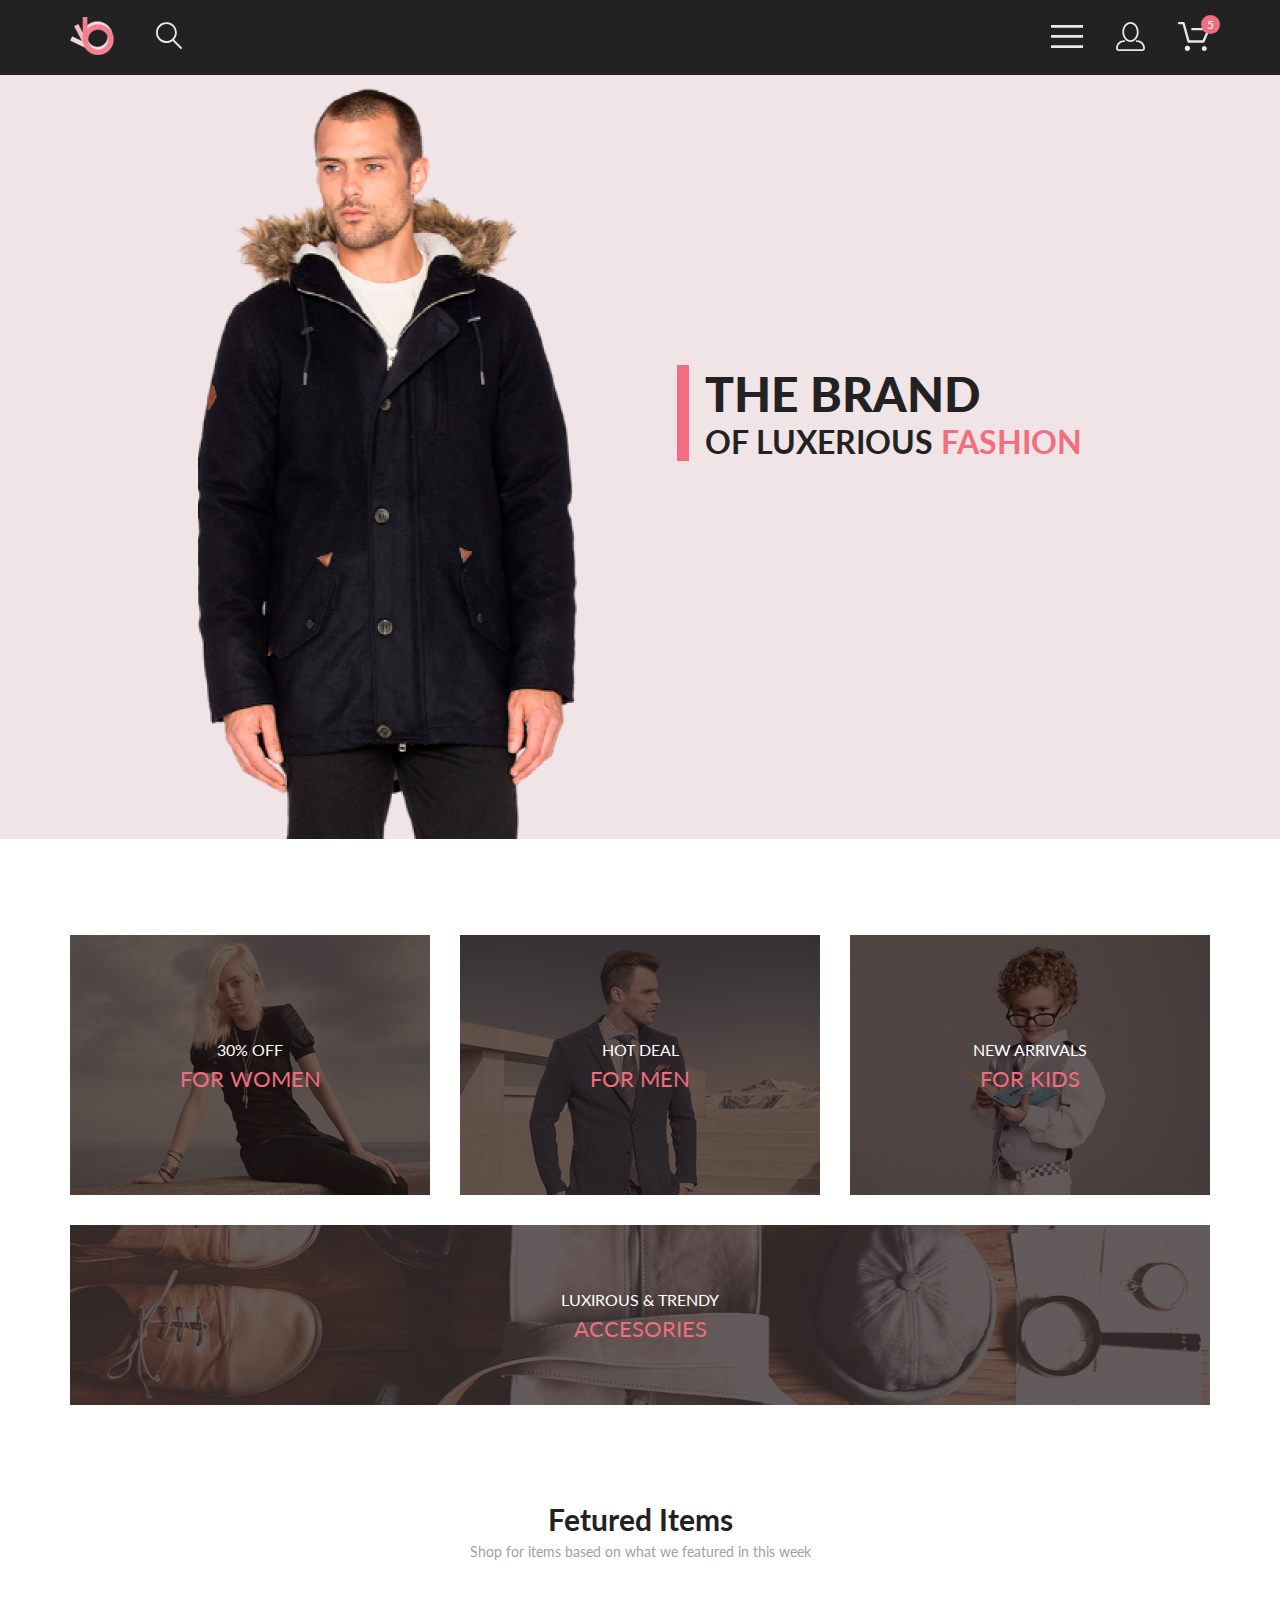
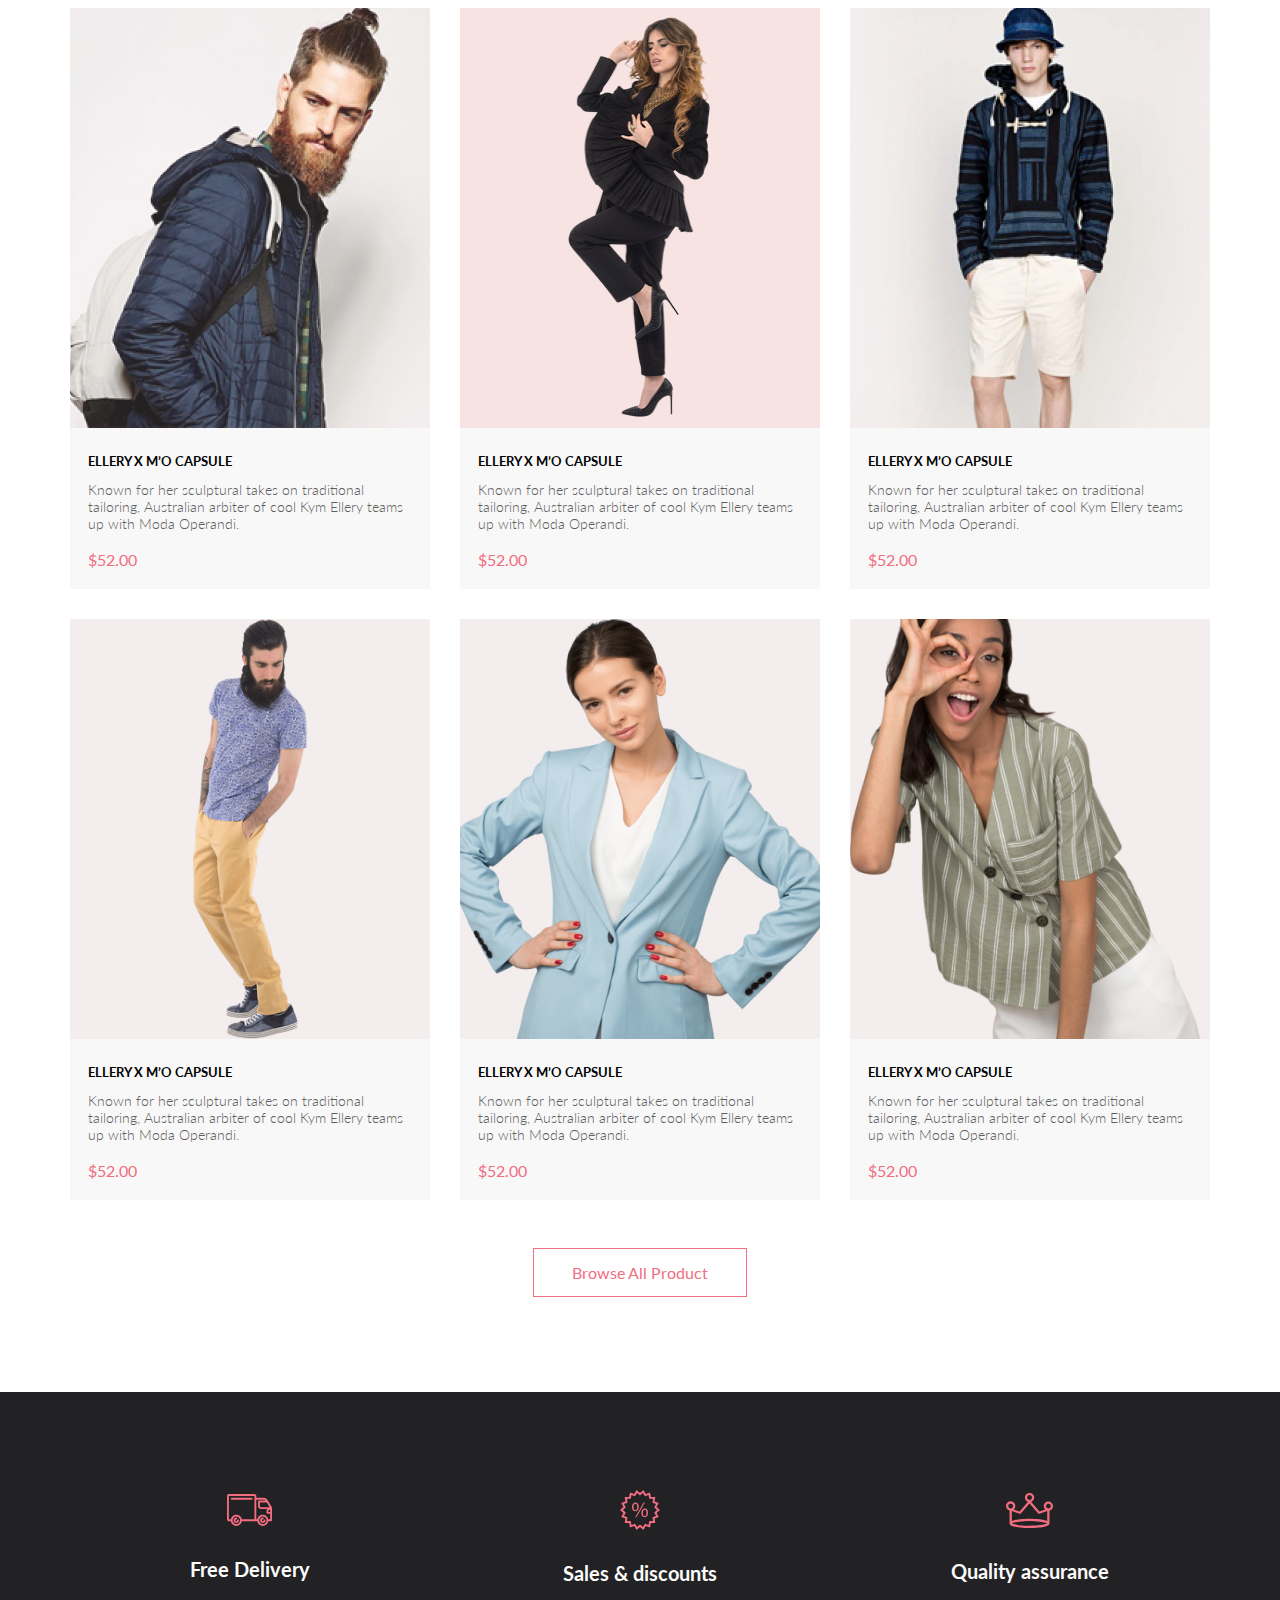
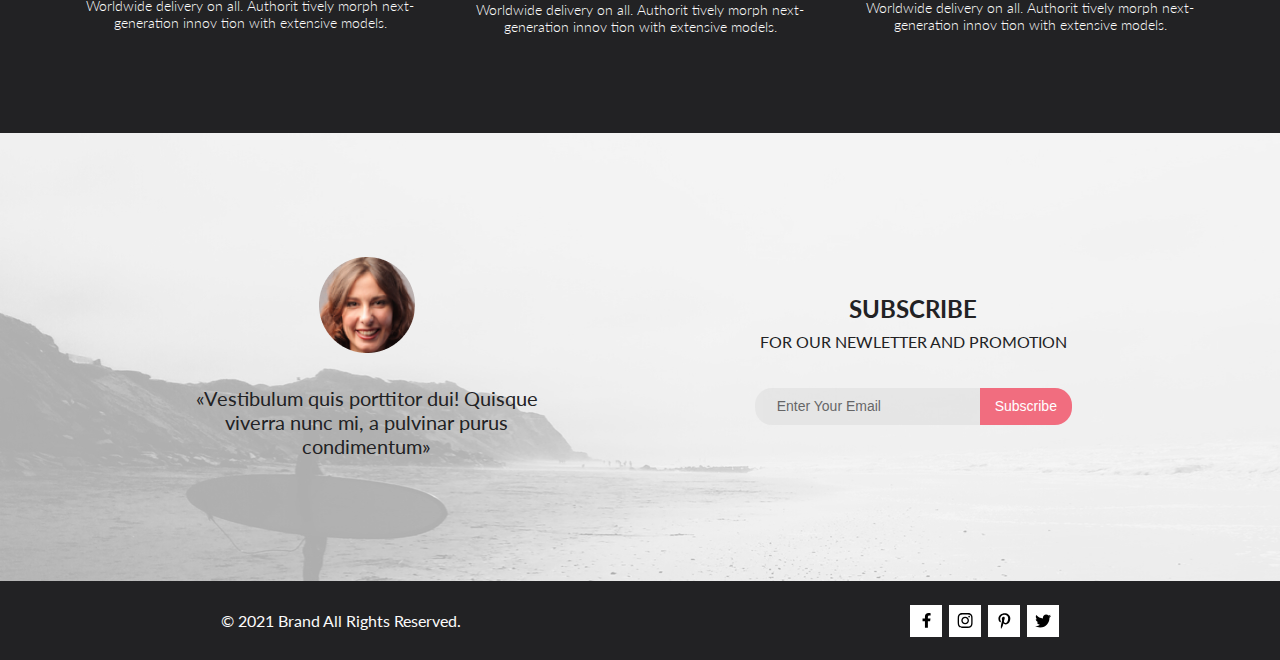
<file: index.html>
<!DOCTYPE html>
<html lang="en">

<head>
    <link rel="preconnect" href="https://fonts.googleapis.com">
    <link rel="preconnect" href="https://fonts.gstatic.com" crossorigin>
    <link href="https://fonts.googleapis.com/css2?family=Lato:wght@300;400;700;900&display=swap" rel="stylesheet">
    <meta charset="UTF-8">
    <meta http-equiv="X-UA-Compatible" content="IE=edge">
    <meta name="viewport" content="width=device-width, initial-scale=1.0">
    <title>Document</title>
    <link rel="stylesheet" href="style.css">
</head>

<body>

    <header class="header">
        <div class="container">
            <div class="header__inner">
                <div class="header__box-left">
                    <ul class="main-list">
                        <li class="main-item">
                            <a class="main-link" href="index.html">
                                <img src="images/logo.png" alt="logo">
                            </a>
                        </li>
                        <li class="main-item">
                            <a class="main-link" href="#">
                                <img src="images/loupe.svg" alt="search">
                            </a>
                        </li>
                    </ul>
                </div>
                <div class="header__box-right">
                    <ul class="user-list">
                        <li class="user-list__item">
                            <div class="user-list__link">
                                <img src="images/menu.svg" alt="menu">
                            </div>
                        </li>
                        <li class="user-list__item">
                            <a class="user-list__link" href="#">
                                <div class="user-list__item-hidden">
                                    <img src="images/user.svg" alt="user">
                                </div>
                            </a>
                        </li>
                        <li class="user-list__item">
                            <a class="user-list__link" href="#">
                                <div class="user-list__item-hidden">
                                    <img src="images/basket.svg" alt="basket">
                                    <p class="basket__num">5</p>
                                </div>
                            </a>
                        </li>
                    </ul>
                </div>
                <div class="header__hamburger hidden">
                    <div class="menu">
                        <img class="menuClose" src="images/close-icon.png" alt="">

                        <div class="menuTitle">MENU</div>

                        <div class="menuUnit">
                            <div class="menuHeader">
                                MAN
                            </div>
                            <a href="#">Accessories</a>
                            <a href="#">Bags</a>
                            <a href="#">Denim</a>
                            <a href="#">T-Shirts</a>
                        </div>

                        <div class="menuUnit">
                            <div class="menuHeader">
                                WOMAN
                            </div>
                            <a href="#">Accessories</a>
                            <a href="#">Jackets &amp;&nbsp;Coats</a>
                            <a href="#">Polos</a>
                            <a href="#">T-Shirts</a>
                            <a href="#">Shirts</a>
                        </div>

                        <div class="menuUnit">
                            <div class="menuHeader">
                                KIDS
                            </div>
                            <a href="#">Accessories</a>
                            <a href="#">Jackets &amp;&nbsp;Coats</a>
                            <a href="#">Polos</a>
                            <a href="#">T-Shirts</a>
                            <a href="#">Shirts</a>
                            <a href="#">Bags</a>
                        </div>

                    </div>
                </div>
            </div>
        </div>
    </header>

    <div class="banner">
        <div class="banner__inner">
            <div class="banner__link">
                <div class="banner__man">
                    <img src="images/banner-man.png" alt="man">
                </div>
                <div class="banner__content">
                    <div class="banner__text">
                        <!-- <img src="images/banner-text.png" alt="text"> -->
                        <h1 class="banner__title">THE BRAND</h1>
                        <h2 class="banner__heading">OF&nbsp;LUXERIOUS <span class="pink_bold">FASHION</span></h2>
                    </div>
                </div>
            </div>
        </div>
    </div>

    <nav class="categories">
        <div class="container">
            <div class="categories__inner">
                <div class="categories__inner-top">
                    <div class="categories__inner-top__img1">
                        <a href="#">
                            <span class="categories__span1">30% OFF</span>
                            <span class="categories__span2">FOR WOMEN</span>
                        </a>
                    </div>
                    <div class="categories__inner-top__img2">
                        <a href="#">
                            <span class="categories__span1">HOT DEAL</span>
                            <span class="categories__span2">FOR MEN</span>
                        </a>
                    </div>
                    <div class="categories__inner-top__img3">
                        <a href="#">
                            <span class="categories__span1">NEW ARRIVALS</span>
                            <span class="categories__span2">FOR KIDS</span>
                        </a>
                    </div>
                </div>
                <div class="categories__inner-bottom">
                    <div class="categories__inner-top__img4">
                        <a href="#">
                            <span class="categories__span1">LUXIROUS &amp;&nbsp;TRENDY</span>
                            <span class="categories__span2">ACCESORIES</span>
                        </a>
                    </div>
                </div>
            </div>
        </div>
    </nav>

    <section class="fetured">
        <div class="container">
            <div class="fetured__inner">
                <h2 class="fetured__heading">Fetured Items</h2>
                <p class="fetured__description">Shop for items based on&nbsp;what we&nbsp;featured in&nbsp;this week</p>
                <div class="products">
                    <div class="products__card">
                        <div class="products__card-img">
                            <div class="products__card-hover">
                                <a href="#" class="products__card-hover__link">
                                    <div>
                                        <img src="images/basket.svg" alt="basket">
                                    </div>
                                    <p class="products__card-hover__text">
                                        Add to&nbsp;Cart
                                    </p>
                                </a>
                            </div>
                            <img src="images/product-1.png" alt="product-1">
                        </div>
                        <div class="products__card-text">
                            <h4 class="products__card-heading">ELLERY X&nbsp;M&rsquo;O CAPSULE</h4>
                            <p class="products__card-description">Known for her sculptural takes on&nbsp;traditional
                                tailoring, Australian arbiter of&nbsp;cool Kym Ellery teams up&nbsp;with Moda Operandi.
                            </p>
                            <p class="price">$52.00</p>
                        </div>
                    </div>
                    <div class="products__card">
                        <div class="products__card-img">
                            <div class="products__card-hover">
                                <a href="#" class="products__card-hover__link">
                                    <div>
                                        <img src="images/basket.svg" alt="basket">
                                    </div>
                                    <p class="products__card-hover__text">
                                        Add to&nbsp;Cart
                                    </p>
                                </a>
                            </div>
                            <img src="images/product-2.png" alt="product-2">
                        </div>
                        <div class="products__card-text">
                            <h4 class="products__card-heading">ELLERY X&nbsp;M&rsquo;O CAPSULE</h4>
                            <p class="products__card-description">Known for her sculptural takes on&nbsp;traditional
                                tailoring, Australian arbiter of&nbsp;cool Kym Ellery teams up&nbsp;with Moda Operandi.
                            </p>
                            <p class="price">$52.00</p>
                        </div>
                    </div>
                    <div class="products__card">
                        <div class="products__card-img">
                            <div class="products__card-hover">
                                <a href="#" class="products__card-hover__link">
                                    <div>
                                        <img src="images/basket.svg" alt="basket">
                                    </div>
                                    <p class="products__card-hover__text">
                                        Add to&nbsp;Cart
                                    </p>
                                </a>
                            </div>
                            <img src="images/product-3.png" alt="product-3">
                        </div>
                        <div class="products__card-text">
                            <h4 class="products__card-heading">ELLERY X&nbsp;M&rsquo;O CAPSULE</h4>
                            <p class="products__card-description">Known for her sculptural takes on&nbsp;traditional
                                tailoring, Australian arbiter of&nbsp;cool Kym Ellery teams up&nbsp;with Moda Operandi.
                            </p>
                            <p class="price">$52.00</p>
                        </div>
                    </div>
                    <div class="products__card">
                        <div class="products__card-img">
                            <div class="products__card-hover">
                                <a href="#" class="products__card-hover__link">
                                    <div>
                                        <img src="images/basket.svg" alt="basket">
                                    </div>
                                    <p class="products__card-hover__text">
                                        Add to&nbsp;Cart
                                    </p>
                                </a>
                            </div>
                            <img src="images/product-4.png" alt="product-4">
                        </div>
                        <div class="products__card-text">
                            <h4 class="products__card-heading">ELLERY X&nbsp;M&rsquo;O CAPSULE</h4>
                            <p class="products__card-description">Known for her sculptural takes on&nbsp;traditional
                                tailoring, Australian arbiter of&nbsp;cool Kym Ellery teams up&nbsp;with Moda Operandi.
                            </p>
                            <p class="price">$52.00</p>
                        </div>
                    </div>
                    <div class="products__card">
                        <div class="products__card-img">
                            <div class="products__card-hover">
                                <a href="#" class="products__card-hover__link">
                                    <div>
                                        <img src="images/basket.svg" alt="basket">
                                    </div>
                                    <p class="products__card-hover__text">
                                        Add to&nbsp;Cart
                                    </p>
                                </a>
                            </div>
                            <img src="images/product-5.png" alt="product-5">
                        </div>
                        <div class="products__card-text">
                            <h4 class="products__card-heading">ELLERY X&nbsp;M&rsquo;O CAPSULE</h4>
                            <p class="products__card-description">Known for her sculptural takes on&nbsp;traditional
                                tailoring, Australian arbiter of&nbsp;cool Kym Ellery teams up&nbsp;with Moda Operandi.
                            </p>
                            <p class="price">$52.00</p>
                        </div>
                    </div>
                    <div class="products__card">
                        <div class="products__card-img">
                            <div class="products__card-hover">
                                <a href="#" class="products__card-hover__link">
                                    <div>
                                        <img src="images/basket.svg" alt="basket">
                                    </div>
                                    <p class="products__card-hover__text">
                                        Add to&nbsp;Cart
                                    </p>
                                </a>
                            </div>
                            <img src="images/product-6.png" alt="product-6">
                        </div>
                        <div class="products__card-text">
                            <h4 class="products__card-heading">ELLERY X&nbsp;M&rsquo;O CAPSULE</h4>
                            <p class="products__card-description">Known for her sculptural takes on&nbsp;traditional
                                tailoring, Australian arbiter of&nbsp;cool Kym Ellery teams up&nbsp;with Moda Operandi.
                            </p>
                            <p class="price">$52.00</p>
                        </div>
                    </div>
                </div>
                <a class="fetured__more-link" href="product.html">Browse All Product</a>
            </div>
        </div>
    </section>

    <section class="shop-info">
        <div class="container">
            <div class="shop-info__inner">
                <div class="shop-info__item">
                    <img src="images/info-delivery.svg" alt="delivery">
                    <h5 class="shop__info-heading">Free Delivery</h5>
                    <p class="shop__info-description">Worldwide delivery on&nbsp;all. Authorit tively morph
                        next-generation
                        innov tion with extensive models.</p>
                </div>
                <div class="shop-info__item">
                    <img src="images/info-sale.svg" alt="sale">
                    <h5 class="shop__info-heading">Sales &amp;&nbsp;discounts</h5>
                    <p class="shop__info-description">Worldwide delivery on&nbsp;all. Authorit tively morph
                        next-generation
                        innov tion with extensive models.</p>
                </div>
                <div class="shop-info__item">
                    <img src="images/info-assurance.svg" alt="assurance">
                    <h5 class="shop__info-heading">Quality assurance</h5>
                    <p class="shop__info-description">Worldwide delivery on&nbsp;all. Authorit tively morph
                        next-generation
                        innov tion with extensive models.</p>
                </div>
            </div>
        </div>
    </section>

    <footer class="footer">
        <div class="footer__top">
            <div class="container">
                <div class="footer__top-inner">
                    <div class="footer__top-item">
                        <div class="footer__top-img">
                            <img src="images/footer-face.png" alt="face">
                        </div>
                        <p class="footer__quote">&laquo;Vestibulum quis porttitor dui! Quisque viverra nunc&nbsp;mi,
                            a&nbsp;pulvinar
                            purus condimentum&raquo;</p>
                    </div>
                    <div class="footer__top-item">
                        <p class="footer__top-sub">SUBSCRIBE</p>
                        <p class="footer__top-sub__description">FOR OUR NEWLETTER AND PROMOTION</p>
                        <form class="footer-form">
                            <input class="footer-form__input" type="email" placeholder="Enter Your Email">
                            <button class="footer-form__btn" type="submit">Subscribe</button>
                        </form>
                    </div>
                </div>
            </div>
        </div>
        <div class="footer__bottom">
            <div class="container">
                <div class="footer__bottom-inner">
                    <div class="footer__bottom-copy">
                        <p class="footer__bottom-copy__text">&copy;&nbsp;2021 Brand All Rights Reserved.</p>
                    </div>
                    <div class="footer__bottom-social">
                        <ul class="social-list">
                            <li class="social-list__item">
                                <a class="social-list__link" href="#">
                                    <div class="social-list__img">
                                        <svg width="9" height="15" viewBox="0 0 9 15"
                                            xmlns="http://www.w3.org/2000/svg">
                                            <path
                                                d="M8.08836 8.28L8.50686 5.61602H5.89022V3.88729C5.89022 3.15847 6.25574 2.44806 7.42765 2.44806H8.61722V0.179975C8.61722 0.179975 7.53772 0 6.50561 0C4.35073 0 2.9422 1.27593 2.9422 3.5857V5.61602H0.546875V8.28H2.9422V14.72H5.89022V8.28H8.08836Z"
                                                fill="black" />
                                        </svg>
                                    </div>
                                </a>
                            </li>
                            <li class="social-list__item">
                                <a class="social-list__link" href="#">
                                    <div class="social-list__img">
                                        <svg width="16" height="15" viewBox="0 0 16 15"
                                            xmlns="http://www.w3.org/2000/svg">
                                            <path
                                                d="M8.13897 3.68159C6.02383 3.68159 4.31774 5.38491 4.31774 7.49663C4.31774 9.60835 6.02383 11.3117 8.13897 11.3117C10.2541 11.3117 11.9602 9.60835 11.9602 7.49663C11.9602 5.38491 10.2541 3.68159 8.13897 3.68159ZM8.13897 9.9769C6.77211 9.9769 5.65467 8.8646 5.65467 7.49663C5.65467 6.12866 6.76878 5.01636 8.13897 5.01636C9.50915 5.01636 10.6233 6.12866 10.6233 7.49663C10.6233 8.8646 9.50583 9.9769 8.13897 9.9769ZM13.0078 3.52554C13.0078 4.02026 12.6087 4.41538 12.1165 4.41538C11.621 4.41538 11.2252 4.01694 11.2252 3.52554C11.2252 3.03413 11.6243 2.63569 12.1165 2.63569C12.6087 2.63569 13.0078 3.03413 13.0078 3.52554ZM15.5386 4.42866C15.4821 3.23667 15.2094 2.18081 14.3347 1.31089C13.4634 0.440967 12.4058 0.168701 11.2119 0.108936C9.9814 0.039209 6.29321 0.039209 5.0627 0.108936C3.8721 0.165381 2.81453 0.437646 1.93987 1.30757C1.06522 2.17749 0.795836 3.23335 0.735973 4.42534C0.666134 5.65386 0.666134 9.33608 0.735973 10.5646C0.79251 11.7566 1.06522 12.8124 1.93987 13.6824C2.81453 14.5523 3.86878 14.8246 5.0627 14.8843C6.29321 14.9541 9.9814 14.9541 11.2119 14.8843C12.4058 14.8279 13.4634 14.5556 14.3347 13.6824C15.2061 12.8124 15.4788 11.7566 15.5386 10.5646C15.6085 9.33608 15.6085 5.65718 15.5386 4.42866ZM13.949 11.8828C13.6895 12.5335 13.1874 13.0349 12.5322 13.2972C11.5511 13.6857 9.22314 13.596 8.13897 13.596C7.05479 13.596 4.72348 13.6824 3.74573 13.2972C3.09389 13.0382 2.59171 12.5369 2.32898 11.8828C1.93987 10.9033 2.02967 8.57905 2.02967 7.49663C2.02967 6.41421 1.9432 4.08667 2.32898 3.1105C2.58838 2.45972 3.09056 1.95835 3.74573 1.69604C4.7268 1.30757 7.05479 1.39722 8.13897 1.39722C9.22314 1.39722 11.5545 1.31089 12.5322 1.69604C13.184 1.95503 13.6862 2.4564 13.949 3.1105C14.3381 4.08999 14.2483 6.41421 14.2483 7.49663C14.2483 8.57905 14.3381 10.9066 13.949 11.8828Z"
                                                fill="black" />
                                        </svg>
                                    </div>
                                </a>
                            </li>
                            <li class="social-list__item">
                                <a class="social-list__link" href="#">
                                    <div class="social-list__img">
                                        <svg width="13" height="16" viewBox="0 0 13 16"
                                            xmlns="http://www.w3.org/2000/svg">
                                            <path
                                                d="M6.74032 0.203125C3.55564 0.203125 0.408203 2.34063 0.408203 5.8C0.408203 8 1.63738 9.25 2.38233 9.25C2.68963 9.25 2.86655 8.3875 2.86655 8.14375C2.86655 7.85313 2.13091 7.23438 2.13091 6.025C2.13091 3.5125 4.03055 1.73125 6.4889 1.73125C8.60271 1.73125 10.1671 2.94062 10.1671 5.1625C10.1671 6.82187 9.50597 9.93437 7.36422 9.93437C6.59133 9.93437 5.93018 9.37187 5.93018 8.56563C5.93018 7.38438 6.74963 6.24062 6.74963 5.02187C6.74963 2.95312 3.835 3.32812 3.835 5.82812C3.835 6.35313 3.90018 6.93437 4.13298 7.4125C3.70463 9.26875 2.82931 12.0344 2.82931 13.9469C2.82931 14.5375 2.91311 15.1188 2.96899 15.7094C3.07452 15.8281 3.02175 15.8156 3.18316 15.7563C4.74757 13.6 4.69169 13.1781 5.3994 10.3562C5.78119 11.0875 6.76826 11.4812 7.55046 11.4812C10.8469 11.4812 12.3275 8.24688 12.3275 5.33125C12.3275 2.22813 9.66427 0.203125 6.74032 0.203125Z"
                                                fill="black" />
                                        </svg>
                                    </div>
                                </a>
                            </li>
                            <li class="social-list__item">
                                <a class="social-list__link" href="#">
                                    <div class="social-list__img">
                                        <svg width="17" height="14" viewBox="0 0 17 14"
                                            xmlns="http://www.w3.org/2000/svg">
                                            <path
                                                d="M14.417 3.74052C14.427 3.88264 14.427 4.0248 14.427 4.16692C14.427 8.50192 11.1498 13.4969 5.15986 13.4969C3.31448 13.4969 1.60022 12.9588 0.158203 12.0248C0.420396 12.0552 0.67247 12.0654 0.944752 12.0654C2.46741 12.0654 3.8691 11.5476 4.98843 10.6644C3.5565 10.6339 2.3565 9.68977 1.94305 8.39027C2.14475 8.4207 2.34642 8.44102 2.5582 8.44102C2.85063 8.44102 3.14308 8.40039 3.41533 8.32936C1.92291 8.02477 0.803551 6.70498 0.803551 5.11108V5.07048C1.23715 5.31414 1.74139 5.46642 2.2758 5.4867C1.39849 4.89786 0.823727 3.8928 0.823727 2.75573C0.823727 2.14661 0.985041 1.58823 1.26741 1.10092C2.87077 3.09077 5.28086 4.39023 7.98334 4.53239C7.93293 4.28873 7.90266 4.03495 7.90266 3.78114C7.90266 1.97402 9.35477 0.501953 11.1598 0.501953C12.0976 0.501953 12.9446 0.897891 13.5396 1.53748C14.2757 1.39536 14.9816 1.12123 15.6068 0.745609C15.3648 1.50705 14.8505 2.14664 14.1749 2.5527C14.8304 2.48167 15.4657 2.29889 16.0505 2.04511C15.6069 2.69483 15.0522 3.27348 14.417 3.74052Z"
                                                fill="black" />
                                        </svg>
                                    </div>
                                </a>
                            </li>
                        </ul>
                    </div>
                </div>
            </div>
        </div>
    </footer>
</body>

</html>
</file>
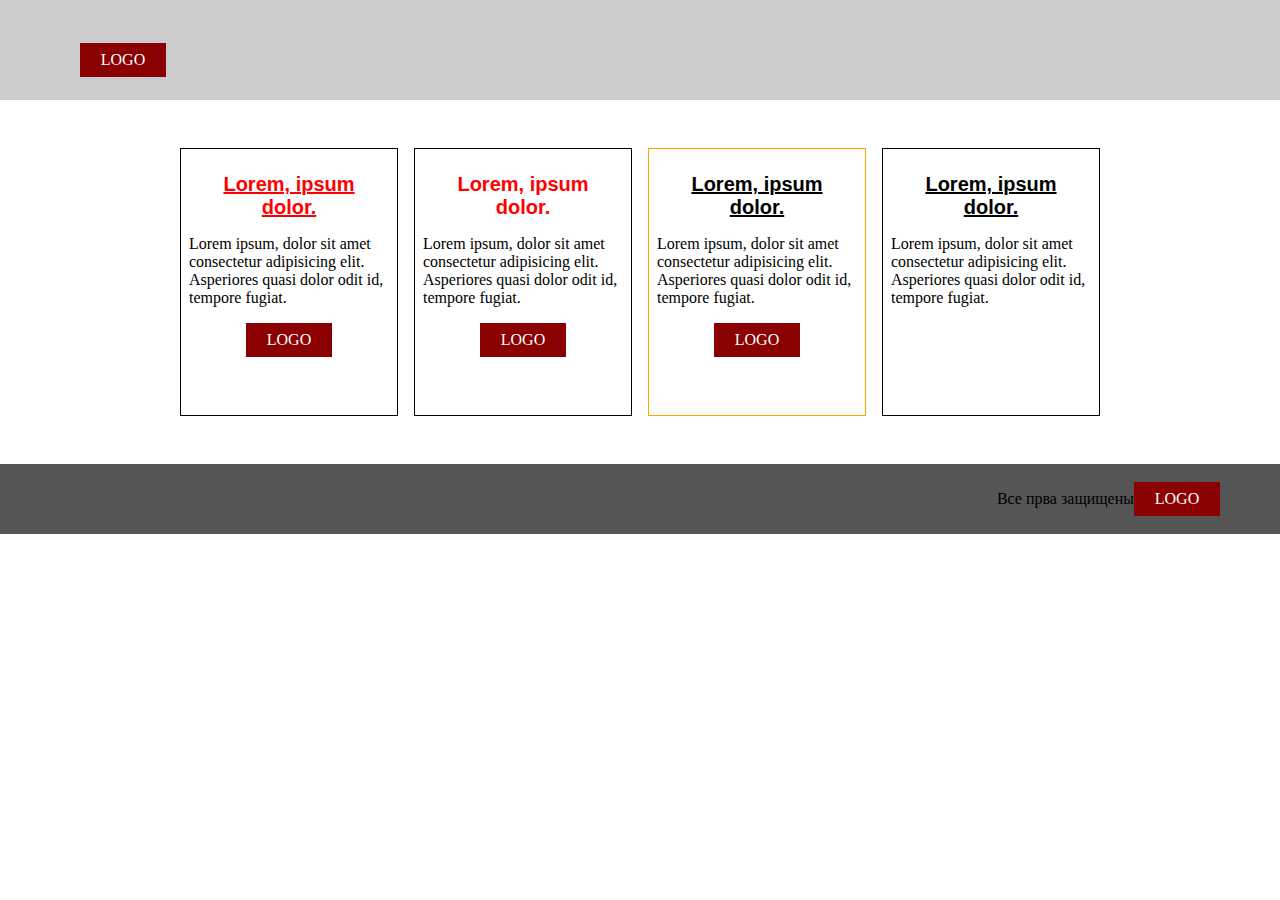
<file: lesson4/index.html>
<!DOCTYPE html>
<html lang="en">

<head>
    <meta charset="UTF-8">
    <meta name="viewport" content="width=device-width, initial-scale=1.0">
    <link rel="stylesheet" href="style.css">
    <title>Document</title>
</head>

<body>
    <header class="header">
        <a href="index.html" class="logo header__logo">LOGO</a>
    </header>
    <div class="content">
        <div class="product 1">
            <h2 class="product__name product__name_new product__name_sale">Lorem, ipsum dolor.</h2>
            <div class="product__content">
                <p class="product__text">Lorem ipsum, dolor sit amet <span class="product__select">consectetur</span>
                    adipisicing elit.
                    Asperiores quasi
                    dolor odit id, tempore
                    fugiat.
                </p>
            </div>
            <div class="logo product__logo">LOGO</div>
        </div>
        <div class="product 2">
            <h2 class="product__name product__name_new">Lorem, ipsum dolor.</h2>
            <div class="product__content">
                <p class="product__text">Lorem ipsum, dolor sit amet <span class="product__select">consectetur</span>
                    adipisicing elit.
                    Asperiores quasi
                    dolor odit id, tempore
                    fugiat.
                </p>
            </div>
            <div class="logo product__logo">LOGO</div>
        </div>
        <div class="product 3 product_personal">
            <h2 class="product__name product__name_sale">Lorem, ipsum dolor.</h2>
            <div class="product__content">
                <p class="product__text">Lorem ipsum, dolor sit amet <span class="product__select">consectetur</span>
                    adipisicing elit.
                    Asperiores quasi
                    dolor odit id, tempore
                    fugiat.
                </p>
            </div>
            <div class="logo product__logo">LOGO</div>
        </div>

        <div class="product 4">
            <h2 class="product__name product__name_sale">Lorem, ipsum dolor.</h2>
            <div class="product__content">
                <p class="product__text">Lorem ipsum, dolor sit amet <span class="product__select">consectetur</span>
                    adipisicing elit.
                    Asperiores quasi
                    dolor odit id, tempore
                    fugiat.
                </p>
            </div>
        </div>

    </div>
    <footer class="footer">
        <p>Все прва защищены</p>
        <a href="index.html" class="logo footer__logo">LOGO</a>
    </footer>

    <!-- 
    БЛОК
    header, logo, product, footer

    Элемент
    header__logo, product__name

    Модификатор
product__name_new, product__name_sale, product_personal

 -->

</body>

</html>
</file>
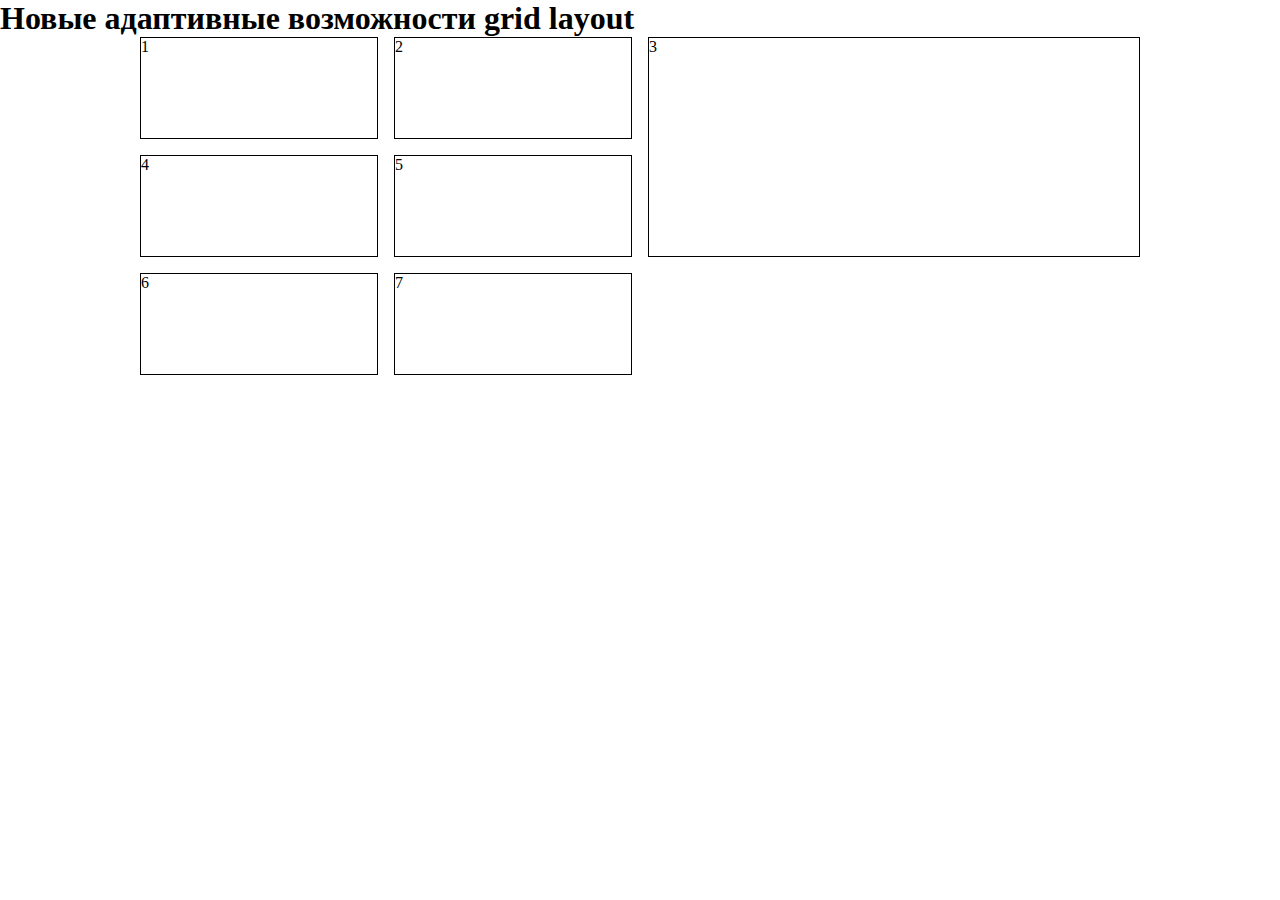
<file: lesson5/index.html>
<!DOCTYPE html>
<html lang="en">

<head>
    <meta charset="UTF-8">
    <meta name="viewport" content="width=device-width, initial-scale=1.0">
    <link rel="stylesheet" href="style.css">
    <title>Document</title>
</head>

<body>
    <!-- <section class="top">
        <h1 class="title">Привет Lorem ipsum dolor, sit amet consectetur adipisicing elit. Iste autem voluptas harum,
            dolorem placeat
            enim cum quisquam et iusto recusandae, reiciendis atque tenetur beatae obcaecati animi suscipit nostrum illo
            rem.</h1>
    </section>
    <h2>Lorem ipsum dolor sit amet consectetur adipisicing elit. Eveniet repellendus, ipsa nulla minima quas assumenda
        qui recusandae molestias, totam quidem fugiat ab nostrum sint cupiditate doloremque cum magni accusantium
        facilis?</h2>
    <section class="block">
        <header class="block__header"></header>
    </section>
    <div class="item"></div>

    <h1 class="title2">Lorem, ipsum dolor. Тестируем REM</h1>
    <h2 class="heading2">Lorem, ipsum dolor.</h2>
    <h3 class="subtitle2">Lorem ipsum dolor sit amet.</h3>
    <p class="text2">Lorem ipsum dolor sit amet consectetur adipisicing elit. Sed doloribus amet pariatur illo aliquid
        harum velit
        quia sint ipsa labore. Ipsum ducimus nisi unde. Repellendus asperiores aliquam explicabo incidunt. Maiores.</p>
    <h1 class="title2">Новые адаптивные возможности flexbox</h1>
    -->

    <!-- <div class="content">
        <div class="item item_1">1</div>
        <div class="item item_2">2</div>
        <div class="item item_3">3</div>
        <div class="item item_4">4</div>
        <div class="item item_5">5</div>
        <div class="item item_6">6</div>
        <div class="item item_7">7</div>
    </div> -->

    <h1>Новые адаптивные возможности grid layout</h1>
    <div class="content">
        <div class="item item_1">1</div>
        <div class="item item_2">2</div>
        <div class="item item_3">3</div>
        <div class="item item_4">4</div>
        <div class="item item_5">5</div>
        <div class="item item_6">6</div>
        <div class="item item_7">7</div>
    </div>
</body>

</html>
</file>
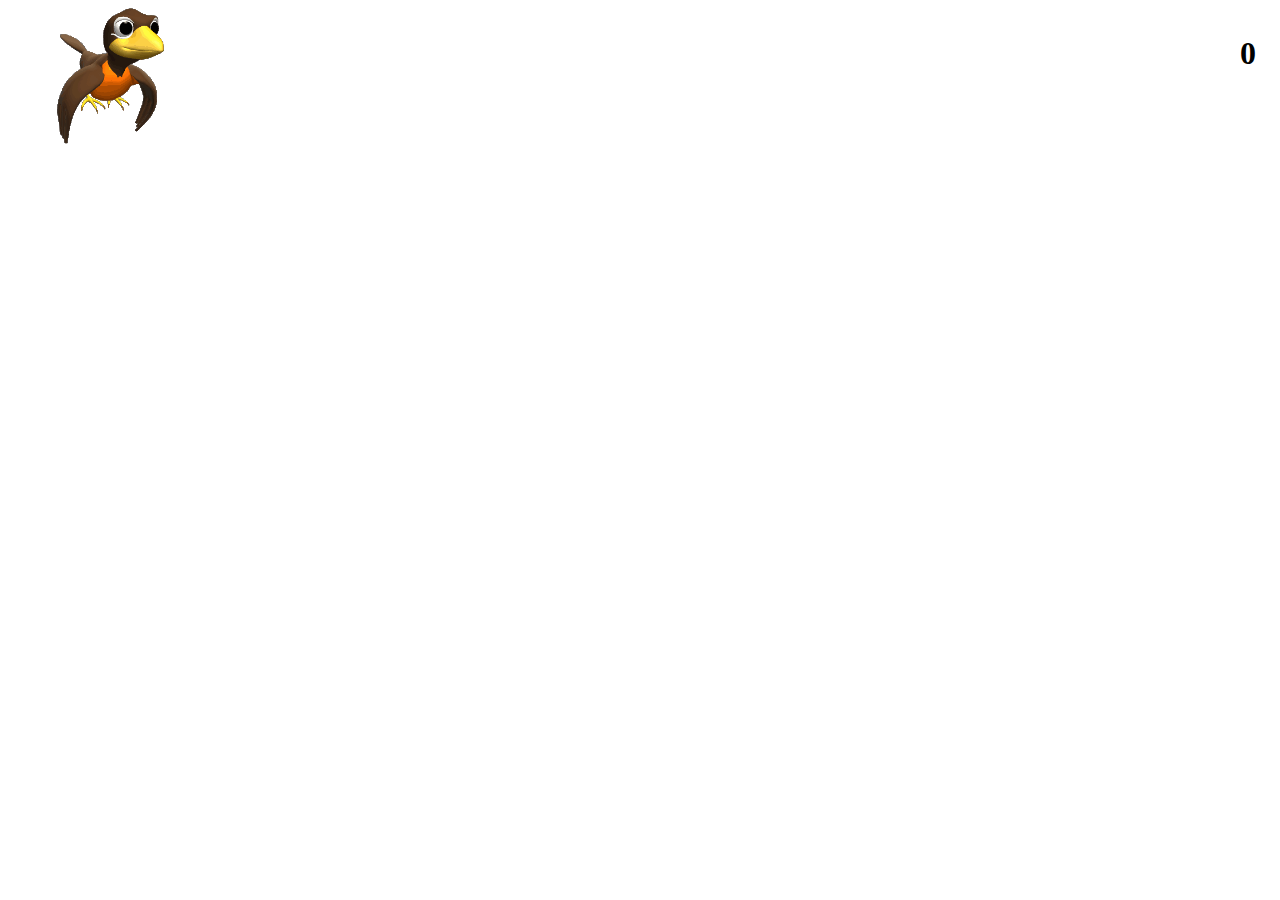
<file: lesson6/index.html>
<!DOCTYPE html>
<html lang="en">

<head>
    <meta charset="UTF-8">
    <meta name="viewport" content="width=device-width, initial-scale=1.0">
    <link rel="stylesheet" href="style.css">
    <title>Document</title>
</head>

<body>
    <div class="duck duck_1">
        <input id="duck1" class="duck-chek" type="checkbox">
        <label for="duck1"><img class="duck__img" src="img/duck_gif2.gif" alt="Утка1"></label>
    </div>
    <div class="duck duck_2">
        <input id="duck2" class="duck-chek" type="checkbox">
        <label for="duck2"><img class="duck__img" src="img/duck_gif2.gif" alt="Утка2"></label>
    </div>
    <div class="duck duck_3">
        <input id="duck3" class="duck-chek" type="checkbox">
        <label for="duck3"><img class="duck__img" src="img/duck_gif2.gif" alt="Утка3"></label>
    </div>
    <div class="duck duck_4">
        <input id="duck3" class="duck-chek" type="checkbox">
        <label for="duck3"><img class="duck__img" src="img/duck_gif2.gif" alt="Утка4"></label>
    </div>


    </label>
    <!-- <input class="duck-chek" type="checkbox">
    <input class="duck-chek" type="checkbox"> -->

    <h1 class="counter-info"></h1>

</body>

</html>
</file>
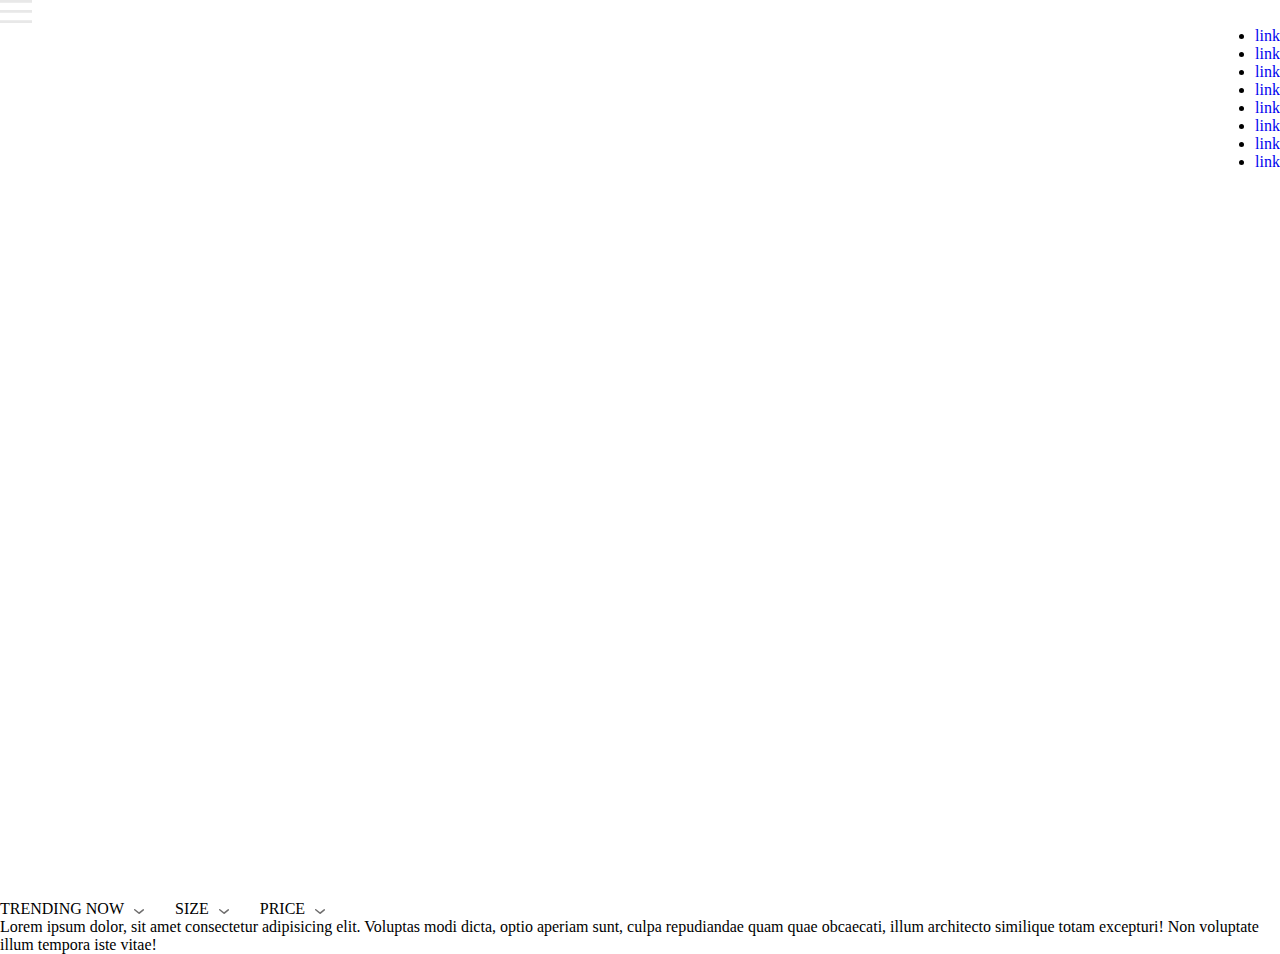
<file: seminar2/index.html>
<!DOCTYPE html>
<html lang="en">

<head>
    <meta charset="UTF-8">
    <meta name="viewport" content="width=device-width, initial-scale=1.0">
    <link rel="stylesheet" href="style.css">
    <title>Document</title>
</head>

<body>
    <div class="box">
        <input type="checkbox" id="input">
        <label for="input">
            <svg width="32" height="23" viewBox="0 0 32 23" fill="none" xmlns="http://www.w3.org/2000/svg">
                <path d="M0 23V20.31H32V23H0ZM0 12.76V10.07H32V12.76H0ZM0 2.69V0H32V2.69H0Z" fill="#E8E8E8" />
            </svg>

        </label>
        <div class="content_menu">
            <ul>
                <li><a href="index.html">link</a></li>
                <li><a href="index.html">link</a></li>
                <li><a href="index.html">link</a></li>
                <li><a href="index.html">link</a></li>
            </ul>
            <ul>
                <li><a href="index.html">link</a></li>
                <li><a href="index.html">link</a></li>
                <li><a href="index.html">link</a></li>
                <li><a href="index.html">link</a></li>
            </ul>


        </div>

    </div>
    <!-- <details>
        <summary>Открывающийся список</summary>
        <p>Lorem ipsum dolor sit amet.</p>
        <p>Lorem ipsum dolor sit amet.</p>
        <p>Lorem ipsum dolor sit amet.</p>
    </details> -->
    <div class="sortMenu ">
        <details class="sortMenu__hover">
            <summary>TRENDING NOW</summary>
        </details>
        <details>
            <summary>SIZE</summary>
            <div class="label_checkbox">
                <label><input type="checkbox">XS</label>
                <label><input type="checkbox">S</label>
                <label><input type="checkbox">M</label>
                <label><input type="checkbox">L</label>
            </div>

        </details>
        <details>
            <summary>PRICE</summary>
        </details>
    </div>
    <p>Lorem ipsum dolor, sit amet consectetur adipisicing elit. Voluptas modi dicta, optio aperiam sunt, culpa
        repudiandae quam quae obcaecati, illum architecto similique totam excepturi! Non voluptate illum tempora iste
        vitae!</p>
</body>

</html>
</file>
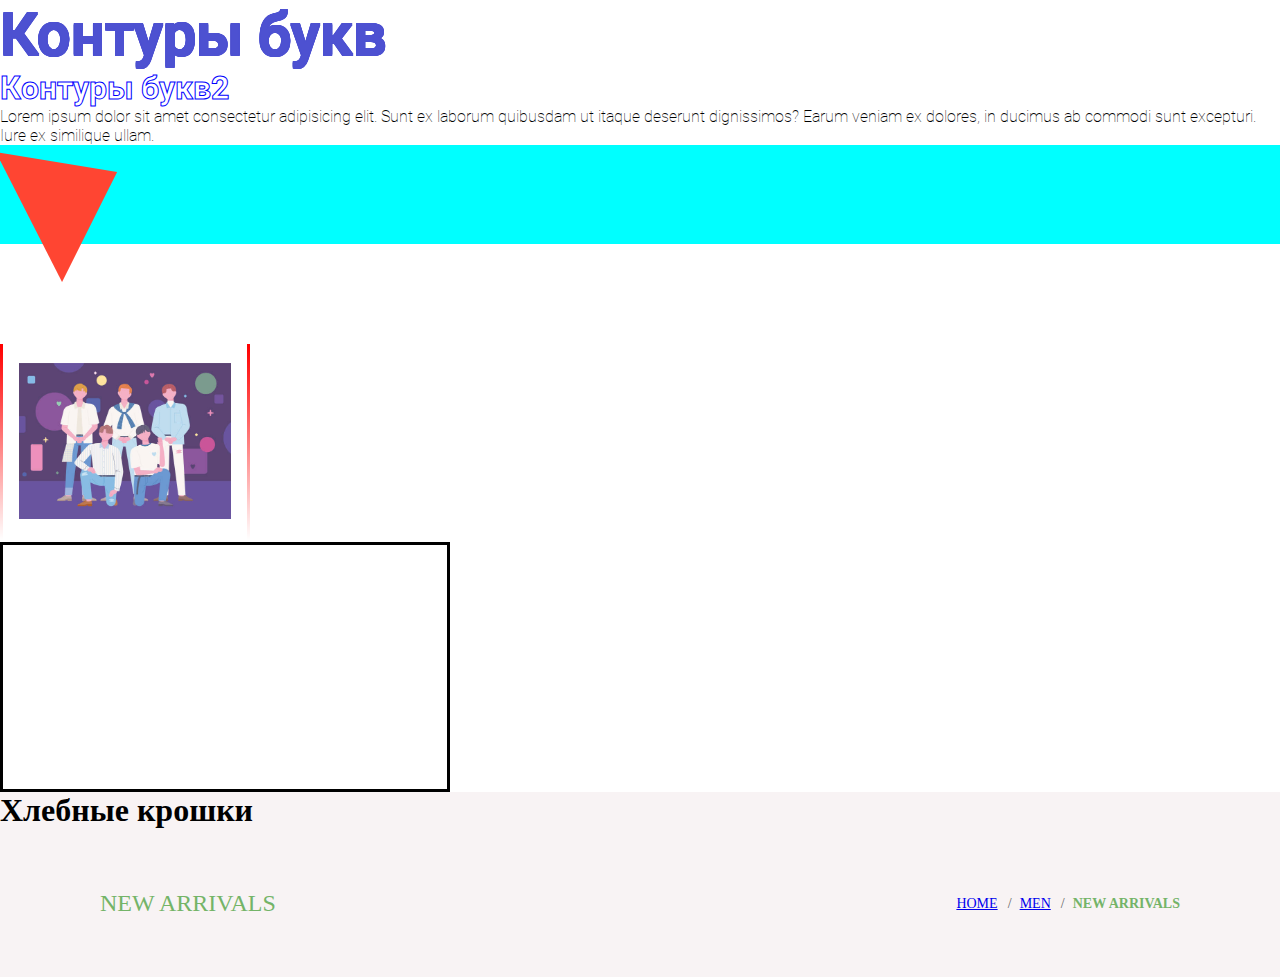
<file: seminar3/index.html>
<!DOCTYPE html>
<html lang="en">

<head>
    <meta charset="UTF-8">
    <meta name="viewport" content="width=device-width, initial-scale=1.0">
    <link rel="preconnect" href="https://fonts.gstatic.com">
    <link href="https://fonts.googleapis.com/css2?family=Lato:wght@300;400;700;900&display=swap" rel="stylesheet">
    <link rel="stylesheet" href="fonts/stylesheet.css">
    <link rel="stylesheet" href="style.css">
    <title>Document</title>
</head>

<body>
    <h1 class="heading1">Контуры букв</h1>
    <h1 class="heading2">Контуры букв2</h1>
    <p class="text1">Lorem ipsum dolor sit amet consectetur adipisicing elit. Sunt ex laborum quibusdam ut itaque
        deserunt
        dignissimos? Earum veniam ex dolores, in ducimus ab commodi sunt excepturi. Iure ex similique ullam.</p>
    <div class="figures">
        <div class="triangle"></div>
    </div>
    <div class="frame1">
        <img class="pic" src="img/ludi.jpg" alt="pic">
        <!-- <img class="frame" src="img/frame.jpg" alt=""> -->
    </div>

    <div class="frame2">

        <!-- <img class="pic" src="img/ludi.jpg" alt="pic"> -->
    </div>

    <!-- Хлебные крошки -->

    <div class="breadcrumbs">
        <h1>Хлебные крошки</h1>
        <div class="container">
            <div class="breadcrumbs__inner">
                <div class="breadcrumbs__title">
                    NEW ARRIVALS
                </div>
                <ul class="breadcrumbs__list">
                    <li class="breadcrumbs__list-item">
                        <a href="#">HOME</a>
                    </li>
                    <li class="breadcrumbs__list-item">
                        <a href="#">MEN</a>
                    </li>
                    <li class="breadcrumbs__list-item">
                        <span>NEW ARRIVALS</span>
                    </li>
                </ul>
            </div>
        </div>
    </div>





</body>

</html>
</file>
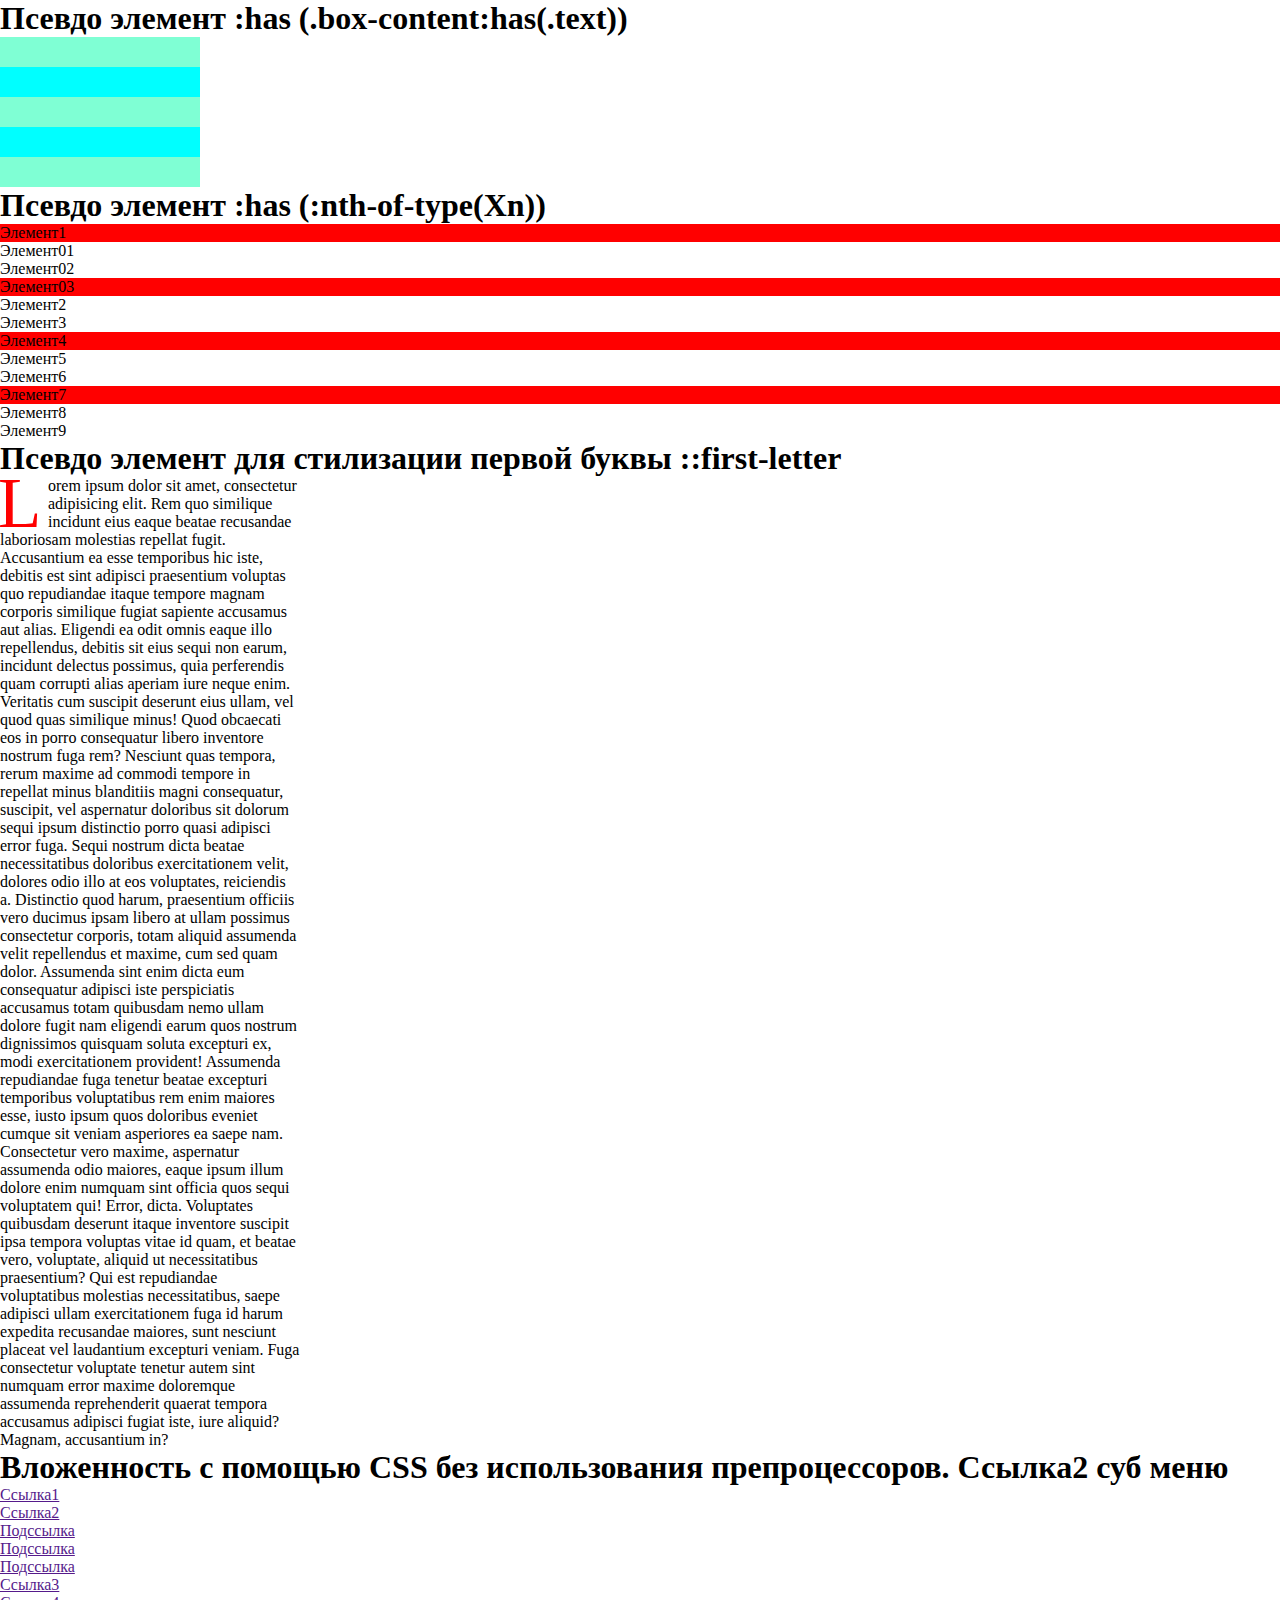
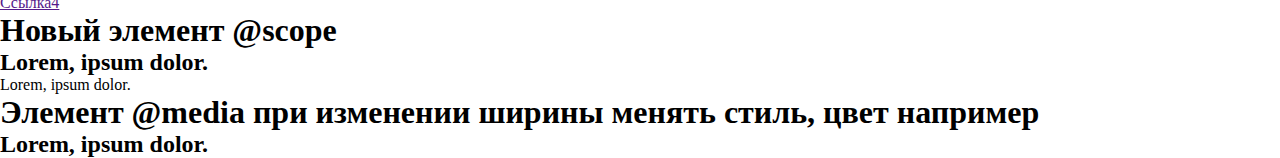
<file: seminar4/index.html>
<!DOCTYPE html>
<html lang="en">

<head>
    <meta charset="UTF-8">
    <meta name="viewport" content="width=device-width, initial-scale=1.0">
    <link rel="stylesheet" href="style.css">
    <title>Document</title>
</head>

<body>
    <h1>Псевдо элемент :has (.box-content:has(.text))</h1>
    <section class="box-content">
        <p class="text"></p>
    </section>
    <section class="box-content"></section>
    <section class="box-content">
        <p class="text"></p>
    </section>
    <section class="box-content"></section>
    <section class="box-content">
        <p class="text"></p>
    </section>

    <h1>Псевдо элемент :has (:nth-of-type(Xn))</h1>
    <div></div>
    <div></div>
    <div></div>
    <div></div>
    <div></div>
    <div></div>
    <div></div>
    <div></div>

    <div class="title">Элемент1</div>
    <section>
        <div class="title">Элемент01</div>
        <div class="title">Элемент02</div>
        <div class="title">Элемент03</div>
    </section>
    <div class="title">Элемент2</div>
    <div class="title">Элемент3</div>
    <div class="title">Элемент4</div>
    <div class="title">Элемент5</div>
    <div class="title">Элемент6</div>
    <div class="title">Элемент7</div>
    <div class="title">Элемент8</div>
    <div class="title">Элемент9</div>

    <h1>Псевдо элемент для стилизации первой буквы ::first-letter</h1>

    <p class="text">Lorem ipsum dolor sit amet, consectetur adipisicing elit. Rem quo similique incidunt eius eaque
        beatae recusandae laboriosam molestias repellat fugit. Accusantium ea esse temporibus hic iste, debitis est sint
        adipisci praesentium voluptas quo repudiandae itaque tempore magnam corporis similique fugiat sapiente accusamus
        aut alias. Eligendi ea odit omnis eaque illo repellendus, debitis sit eius sequi non earum, incidunt delectus
        possimus, quia perferendis quam corrupti alias aperiam iure neque enim. Veritatis cum suscipit deserunt eius
        ullam, vel quod quas similique minus! Quod obcaecati eos in porro consequatur libero inventore nostrum fuga rem?
        Nesciunt quas tempora, rerum maxime ad commodi tempore in repellat minus blanditiis magni consequatur, suscipit,
        vel aspernatur doloribus sit dolorum sequi ipsum distinctio porro quasi adipisci error fuga. Sequi nostrum dicta
        beatae necessitatibus doloribus exercitationem velit, dolores odio illo at eos voluptates, reiciendis a.
        Distinctio quod harum, praesentium officiis vero ducimus ipsam libero at ullam possimus consectetur corporis,
        totam aliquid assumenda velit repellendus et maxime, cum sed quam dolor. Assumenda sint enim dicta eum
        consequatur adipisci iste perspiciatis accusamus totam quibusdam nemo ullam dolore fugit nam eligendi earum quos
        nostrum dignissimos quisquam soluta excepturi ex, modi exercitationem provident! Assumenda repudiandae fuga
        tenetur beatae excepturi temporibus voluptatibus rem enim maiores esse, iusto ipsum quos doloribus eveniet
        cumque sit veniam asperiores ea saepe nam. Consectetur vero maxime, aspernatur assumenda odio maiores, eaque
        ipsum illum dolore enim numquam sint officia quos sequi voluptatem qui! Error, dicta. Voluptates quibusdam
        deserunt itaque inventore suscipit ipsa tempora voluptas vitae id quam, et beatae vero, voluptate, aliquid ut
        necessitatibus praesentium? Qui est repudiandae voluptatibus molestias necessitatibus, saepe adipisci ullam
        exercitationem fuga id harum expedita recusandae maiores, sunt nesciunt placeat vel laudantium excepturi veniam.
        Fuga consectetur voluptate tenetur autem sint numquam error maxime doloremque assumenda reprehenderit quaerat
        tempora accusamus adipisci fugiat iste, iure aliquid? Magnam, accusantium in?</p>

    <h1>Вложенность с помощью CSS без использования препроцессоров. Ссылка2 суб меню</h1>
    <nav class="navigation">
        <ul>
            <li><a href="" class="link">Ссылка1</a></li>
            <li><a href="" class="link">Ссылка2</a>
                <ul class="submenu">
                    <li><a href="" class="sublink">Подссылка</a></li>
                    <li><a href="" class="sublink">Подссылка</a></li>
                    <li><a href="" class="sublink">Подссылка</a></li>
                </ul>
            </li>
            <li><a href="" class="link">Ссылка3</a></li>
            <li><a href="" class="link">Ссылка4</a></li>
        </ul>
    </nav>
    <h1>Новый элемент @scope</h1>
    <h2 class="title2">Lorem, ipsum dolor.</h2>
    <div class="subtitle">
        <p class="title2">Lorem, ipsum dolor.</p>
    </div>

    <h1>Элемент @media при изменении ширины менять стиль, цвет например</h1>
    <h2 class="title3">Lorem, ipsum dolor.</h2>

</body>

</html>
</file>
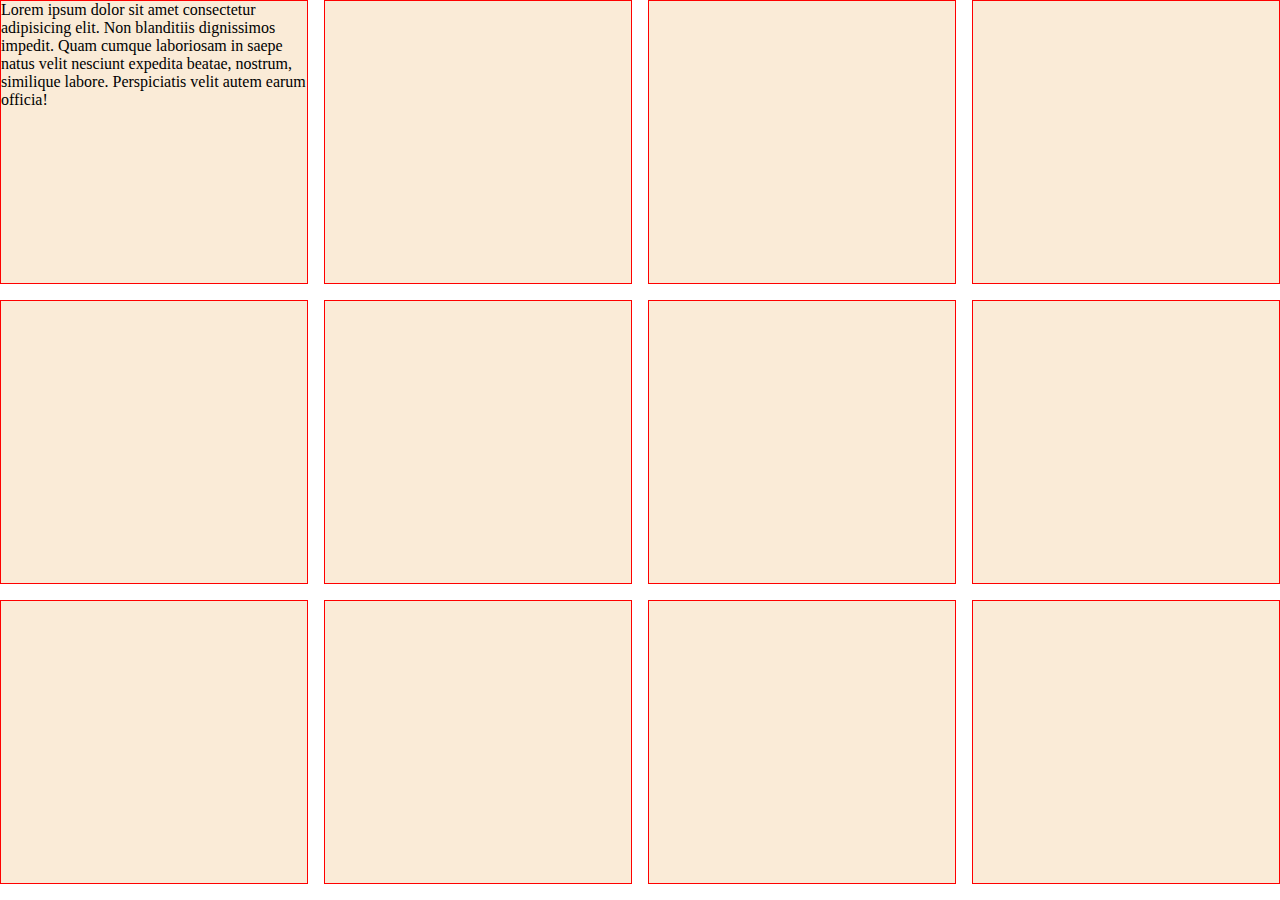
<file: seminar5/index.html>
<!DOCTYPE html>
<html lang="en">

<head>
    <meta charset="UTF-8">
    <meta name="viewport" content="width=device-width, initial-scale=1.0">
    <link rel="stylesheet" href="style.css">
    <title>Document</title>
</head>

<body>

    <!-- Создать блок content
Добавить в блок 12 элементов item
можно использовать grid
Добавить сетку 4 на 3 элемента на десктопе
На планшете должно отображаться 3 на 4 элемента занимая всю высоту экрана
На мобильном устройстве с разрешением 767 и ниже должно отображаться 2 на 6 блоков, 3 строчки на всю высоту экрана, остальные 3 строчки на втором экране
Отступ между блоками 16px
Отступов слева и справа от блока быть не должно -->

    <div class="content">
        <div class="item">Lorem ipsum dolor sit amet consectetur adipisicing elit. Non blanditiis dignissimos impedit.
            Quam cumque laboriosam in saepe natus velit nesciunt expedita beatae, nostrum, similique labore.
            Perspiciatis velit autem earum officia!</div>
        <div class="item"></div>
        <div class="item"></div>
        <div class="item"></div>
        <div class="item"></div>
        <div class="item"></div>
        <div class="item"></div>
        <div class="item"></div>
        <div class="item"></div>
        <div class="item"></div>
        <div class="item"></div>
        <div class="item"></div>
    </div>





</body>

</html>
</file>
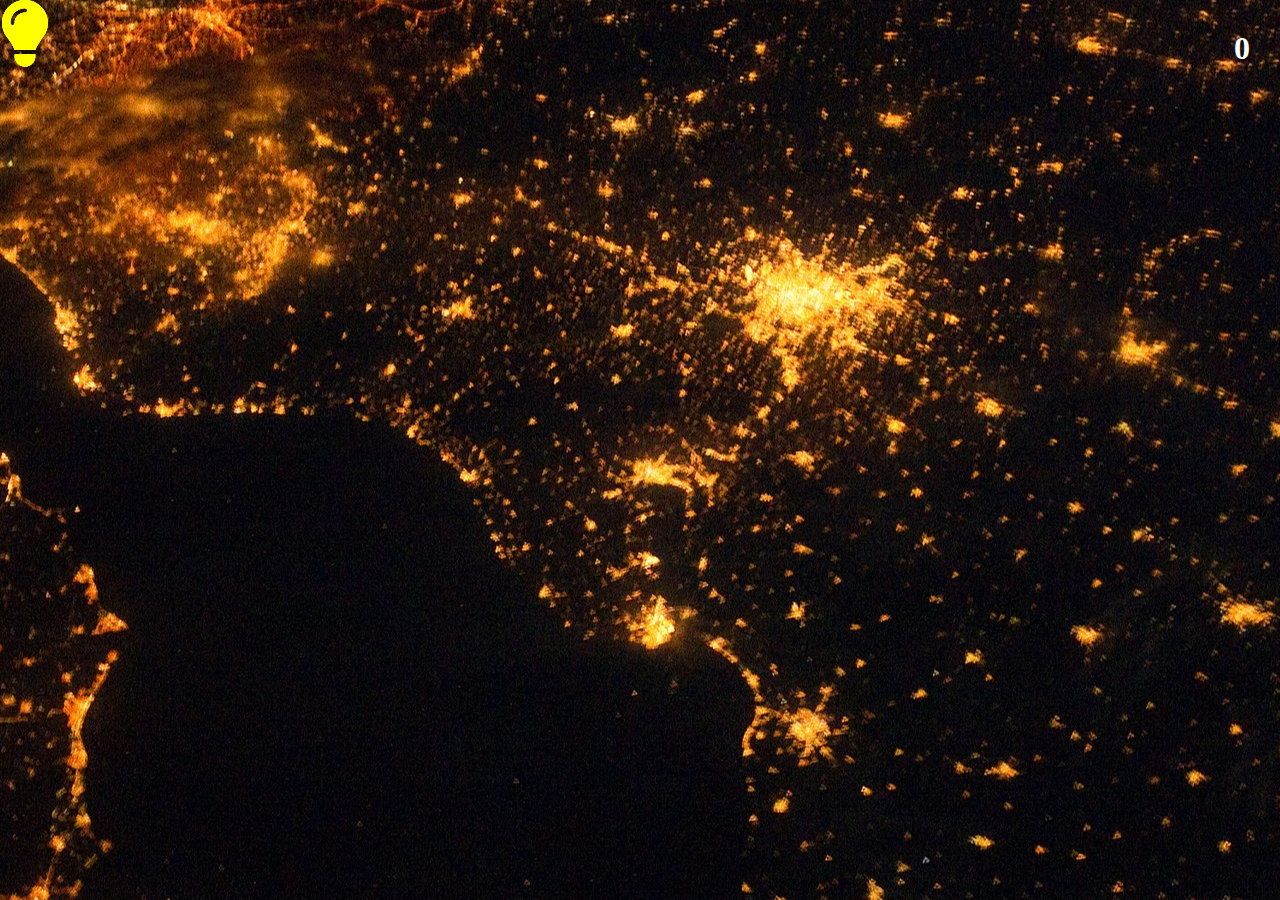
<file: seminar6/index.html>
<!DOCTYPE html>
<html lang="en">

<head>
    <meta charset="UTF-8">
    <meta name="viewport" content="width=device-width, initial-scale=1.0">
    <link rel="stylesheet" href="style.css">
    <title>Document</title>
</head>

<body>
    <div class="base">
        <div class="lamp lamp__1">
            <label class="lamp__label"><svg xmlns="http://www.w3.org/2000/svg"
                    viewBox="0 0 384 512"><!--!Font Awesome Free 6.5.1 by @fontawesome - https://fontawesome.com License - https://fontawesome.com/license/free Copyright 2024 Fonticons, Inc.-->
                    <path
                        d="M272 384c9.6-31.9 29.5-59.1 49.2-86.2l0 0c5.2-7.1 10.4-14.2 15.4-21.4c19.8-28.5 31.4-63 31.4-100.3C368 78.8 289.2 0 192 0S16 78.8 16 176c0 37.3 11.6 71.9 31.4 100.3c5 7.2 10.2 14.3 15.4 21.4l0 0c19.8 27.1 39.7 54.4 49.2 86.2H272zM192 512c44.2 0 80-35.8 80-80V416H112v16c0 44.2 35.8 80 80 80zM112 176c0 8.8-7.2 16-16 16s-16-7.2-16-16c0-61.9 50.1-112 112-112c8.8 0 16 7.2 16 16s-7.2 16-16 16c-44.2 0-80 35.8-80 80z" />
                </svg>
                <input type="checkbox" class="lamp__label_input"></label>
        </div>
        <div class="lamp lamp__2">
            <label class="lamp__label">
                <svg xmlns="http://www.w3.org/2000/svg"
                    viewBox="0 0 384 512"><!--!Font Awesome Free 6.5.1 by @fontawesome - https://fontawesome.com License - https://fontawesome.com/license/free Copyright 2024 Fonticons, Inc.-->
                    <path
                        d="M272 384c9.6-31.9 29.5-59.1 49.2-86.2l0 0c5.2-7.1 10.4-14.2 15.4-21.4c19.8-28.5 31.4-63 31.4-100.3C368 78.8 289.2 0 192 0S16 78.8 16 176c0 37.3 11.6 71.9 31.4 100.3c5 7.2 10.2 14.3 15.4 21.4l0 0c19.8 27.1 39.7 54.4 49.2 86.2H272zM192 512c44.2 0 80-35.8 80-80V416H112v16c0 44.2 35.8 80 80 80zM112 176c0 8.8-7.2 16-16 16s-16-7.2-16-16c0-61.9 50.1-112 112-112c8.8 0 16 7.2 16 16s-7.2 16-16 16c-44.2 0-80 35.8-80 80z" />
                </svg>
                <input type="checkbox" class="lamp__label_input"></label>
        </div>
        <div class="lamp lamp__3">
            <label class="lamp__label"><svg xmlns="http://www.w3.org/2000/svg"
                    viewBox="0 0 384 512"><!--!Font Awesome Free 6.5.1 by @fontawesome - https://fontawesome.com License - https://fontawesome.com/license/free Copyright 2024 Fonticons, Inc.-->
                    <path
                        d="M272 384c9.6-31.9 29.5-59.1 49.2-86.2l0 0c5.2-7.1 10.4-14.2 15.4-21.4c19.8-28.5 31.4-63 31.4-100.3C368 78.8 289.2 0 192 0S16 78.8 16 176c0 37.3 11.6 71.9 31.4 100.3c5 7.2 10.2 14.3 15.4 21.4l0 0c19.8 27.1 39.7 54.4 49.2 86.2H272zM192 512c44.2 0 80-35.8 80-80V416H112v16c0 44.2 35.8 80 80 80zM112 176c0 8.8-7.2 16-16 16s-16-7.2-16-16c0-61.9 50.1-112 112-112c8.8 0 16 7.2 16 16s-7.2 16-16 16c-44.2 0-80 35.8-80 80z" />
                </svg>
                <input type="checkbox" class="lamp__label_input"></label>
        </div>
    </div>
    <h1 class="counter-info"></h1>

</body>

</html>
</file>
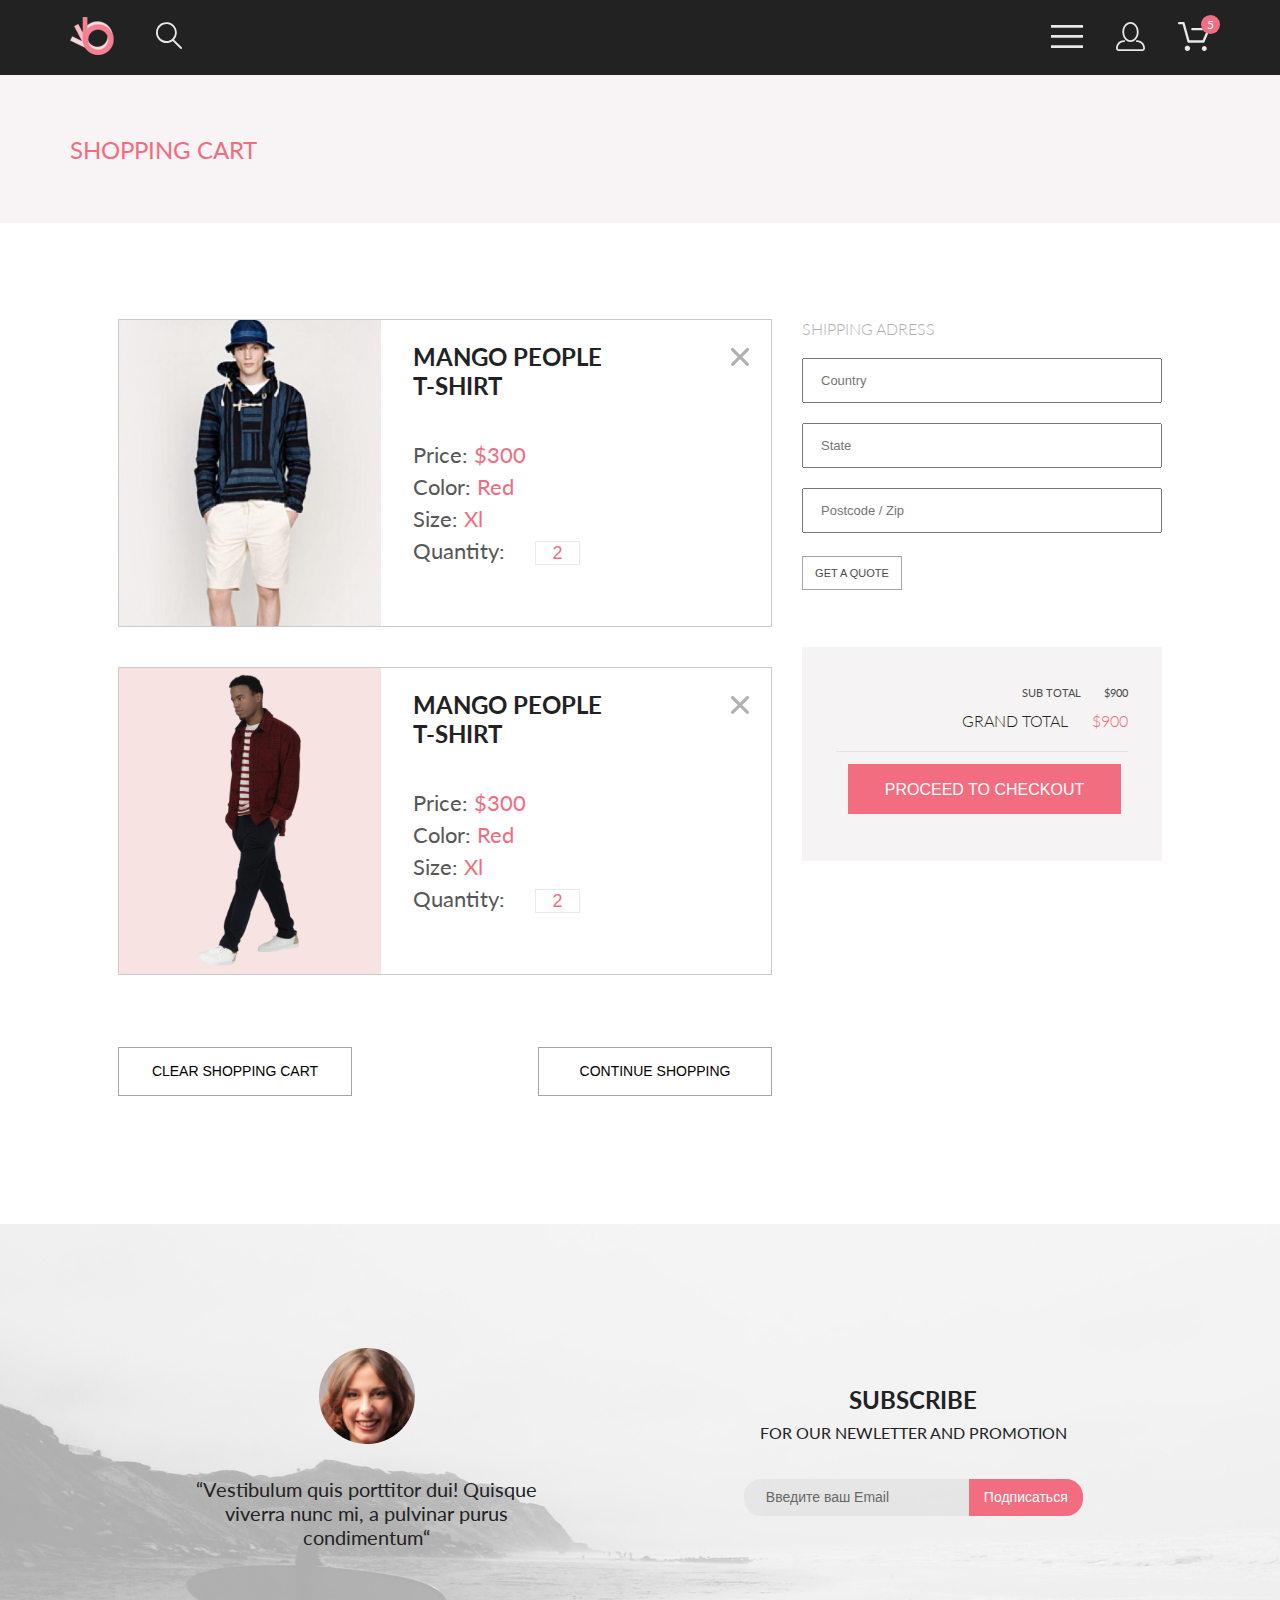
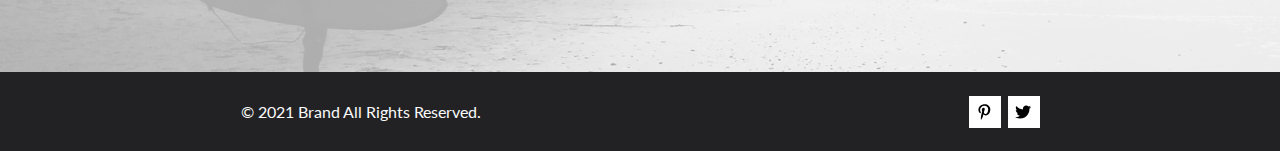
<file: cart.html>
<!DOCTYPE html>
<html lang="ru">

<head>
    <meta charset="UTF-8">
    <meta name="viewport" content="width=device-width, initial-scale=1.0">
    <title>Cart</title>
    <link rel="preconnect" href="https://fonts.gstatic.com">
    <link href="https://fonts.googleapis.com/css2?family=Lato:wght@300;400;700;900&display=swap" rel="stylesheet">
    <link rel="stylesheet" href="style.css">
</head>

<body>

    <header class="header">
        <div class="container">
            <div class="header__inner">
                <div class="header__box-left">
                    <ul class="main-list">
                        <li class="main-item">
                            <a class="main-link" href="index.html">
                                <img src="images/logo.png" alt="logo">
                            </a>
                        </li>
                        <li class="main-item">
                            <a class="main-link" href="#">
                                <img src="images/loupe.svg" alt="search">
                            </a>
                        </li>
                    </ul>
                </div>
                <div class="header__box-right">
                    <ul class="user-list">
                        <li class="user-list__item">
                            <div class="user-list__link">
                                <img src="images/menu.svg" alt="menu">
                            </div>
                        </li>
                        <li class="user-list__item">
                            <a class="user-list__link" href="#">
                                <div class="user-list__item-hidden">
                                    <img src="images/user.svg" alt="user">
                                </div>
                            </a>
                        </li>
                        <li class="user-list__item">
                            <a class="user-list__link" href="#">
                                <div class="user-list__item-hidden">
                                    <img src="images/basket.svg" alt="basket">
                                    <p class="basket__num">5</p>
                                </div>
                            </a>
                        </li>
                    </ul>
                </div>
                <div class="header__hamburger hidden">
                    <div class="menu">
                        <img class="menuClose" src="images/close-icon.png" alt="">

                        <div class="menuTitle">MENU</div>

                        <div class="menuUnit">
                            <div class="menuHeader">
                                MAN
                            </div>
                            <a href="#">Accessories</a>
                            <a href="#">Bags</a>
                            <a href="#">Denim</a>
                            <a href="#">T-Shirts</a>
                        </div>

                        <div class="menuUnit">
                            <div class="menuHeader">
                                WOMAN
                            </div>
                            <a href="#">Accessories</a>
                            <a href="#">Jackets & Coats</a>
                            <a href="#">Polos</a>
                            <a href="#">T-Shirts</a>
                            <a href="#">Shirts</a>
                        </div>

                        <div class="menuUnit">
                            <div class="menuHeader">
                                KIDS
                            </div>
                            <a href="#">Accessories</a>
                            <a href="#">Jackets & Coats</a>
                            <a href="#">Polos</a>
                            <a href="#">T-Shirts</a>
                            <a href="#">Shirts</a>
                            <a href="#">Bags</a>
                        </div>

                    </div>
                </div>
            </div>
        </div>
    </header>

    <div class="breadcrumbs">
        <div class="container">
            <div class="breadcrumbs__inner">
                <div class="breadcrumbs__title">
                    SHOPPING CART
                </div>
            </div>
        </div>
    </div>

    <section class="cart">
        <div class="container">
            <div class="cart__inner">
                <div class="cart__cards">
                    <div class="cart__cards-card">
                        <img src="images/product-3.png" alt="">
                        <div class="cart__cards-card__desc">
                            <h3>MANGO PEOPLE T-SHIRT</h3>
                            <ul>
                                <li>Price: <span>$300</span></li>
                                <li>Color: <span>Red</span></li>
                                <li>Size: <span>Xl</span></li>
                                <li>Quantity: <input class="cart__cards-card__input" type="text" placeholder="2"></li>
                            </ul>
                        </div>
                        <div class="card__delete">
                            <!-- <img src="images/close-icon.png" alt="delete"> -->
                            <svg class="close_icon" width="18" height="18" viewBox="0 0 18 18" fill="none"
                                xmlns="http://www.w3.org/2000/svg">
                                <path
                                    d="M11.2453 9L17.5302 2.71516C17.8285 2.41741 17.9962 2.01336 17.9966 1.59191C17.997 1.17045 17.8299 0.76611 17.5322 0.467833C17.2344 0.169555 16.8304 0.00177586 16.4089 0.00140366C15.9875 0.00103146 15.5831 0.168097 15.2848 0.465848L9 6.75069L2.71516 0.465848C2.41688 0.167571 2.01233 0 1.5905 0C1.16868 0 0.764125 0.167571 0.465848 0.465848C0.167571 0.764125 0 1.16868 0 1.5905C0 2.01233 0.167571 2.41688 0.465848 2.71516L6.75069 9L0.465848 15.2848C0.167571 15.5831 0 15.9877 0 16.4095C0 16.8313 0.167571 17.2359 0.465848 17.5342C0.764125 17.8324 1.16868 18 1.5905 18C2.01233 18 2.41688 17.8324 2.71516 17.5342L9 11.2493L15.2848 17.5342C15.5831 17.8324 15.9877 18 16.4095 18C16.8313 18 17.2359 17.8324 17.5342 17.5342C17.8324 17.2359 18 16.8313 18 16.4095C18 15.9877 17.8324 15.5831 17.5342 15.2848L11.2453 9Z"
                                    fill="#575757" />
                            </svg>
                        </div>
                    </div>
                    <div class="cart__cards-card">
                        <img src="images/product-7.png" alt="">
                        <div class="cart__cards-card__desc">
                            <h3>MANGO PEOPLE T-SHIRT</h3>
                            <ul>
                                <li>Price: <span>$300</span></li>
                                <li>Color: <span>Red</span></li>
                                <li>Size: <span>Xl</span></li>
                                <li>Quantity: <input class="cart__cards-card__input" type="text" placeholder="2"></li>
                            </ul>
                        </div>
                        <div class="card__delete">
                            <!-- <img src="images/close-icon.png" alt="delete"> -->
                            <svg class="close_icon" width="18" height="18" viewBox="0 0 18 18" fill="none"
                                xmlns="http://www.w3.org/2000/svg">
                                <path
                                    d="M11.2453 9L17.5302 2.71516C17.8285 2.41741 17.9962 2.01336 17.9966 1.59191C17.997 1.17045 17.8299 0.76611 17.5322 0.467833C17.2344 0.169555 16.8304 0.00177586 16.4089 0.00140366C15.9875 0.00103146 15.5831 0.168097 15.2848 0.465848L9 6.75069L2.71516 0.465848C2.41688 0.167571 2.01233 0 1.5905 0C1.16868 0 0.764125 0.167571 0.465848 0.465848C0.167571 0.764125 0 1.16868 0 1.5905C0 2.01233 0.167571 2.41688 0.465848 2.71516L6.75069 9L0.465848 15.2848C0.167571 15.5831 0 15.9877 0 16.4095C0 16.8313 0.167571 17.2359 0.465848 17.5342C0.764125 17.8324 1.16868 18 1.5905 18C2.01233 18 2.41688 17.8324 2.71516 17.5342L9 11.2493L15.2848 17.5342C15.5831 17.8324 15.9877 18 16.4095 18C16.8313 18 17.2359 17.8324 17.5342 17.5342C17.8324 17.2359 18 16.8313 18 16.4095C18 15.9877 17.8324 15.5831 17.5342 15.2848L11.2453 9Z"
                                    fill="#575757" />
                            </svg>
                        </div>
                    </div>
                    <div class="cart__cards-btn">
                        <button class="tt1">
                            CLEAR SHOPPING CART
                        </button>
                        <button class="tt2">
                            CONTINUE SHOPPING
                        </button>
                    </div>
                </div>
                <div class="checkout">
                    <div class="cart__adress">
                        <h3>SHIPPING ADRESS</h3>
                        <form>
                            <input class="cart__adress-input" type="text" placeholder="Country">
                            <input class="cart__adress-input" type="text" placeholder="State">
                            <input class="cart__adress-input" type="text" placeholder="Postcode / Zip">
                            <button class="cart__adress-btn">
                                GET A QUOTE
                            </button>
                        </form>
                    </div>
                    <div class="cart__total">
                        <p class="cart__total-sub">SUB TOTAL <span>$900</span></p>
                        <p class="cart__total-grand">GRAND TOTAL <span>$900</span></p>
                        <button>
                            PROCEED TO CHECKOUT
                        </button>
                    </div>
                </div>
            </div>
        </div>
    </section>

    <footer class="footer">
        <div class="footer__top">
            <div class="container">
                <div class="footer__top-inner">
                    <div class="footer__top-item">
                        <div class="footer__top-img">
                            <img src="images/footer-face.png" alt="face">
                        </div>
                        <p class="footer__quote">“Vestibulum quis porttitor dui! Quisque viverra nunc mi, a pulvinar
                            purus condimentum“</p>
                    </div>
                    <div class="footer__top-item">
                        <p class="footer__top-sub">SUBSCRIBE</p>
                        <p class="footer__top-sub__description">FOR OUR NEWLETTER AND PROMOTION</p>
                        <form class="footer-form">
                            <input class="footer-form__input" type="email" placeholder="Введите ваш Email">
                            <button class="footer-form__btn" type="submit">Подписаться</button>
                        </form>
                    </div>
                </div>
            </div>
        </div>
        <div class="footer__bottom">
            <div class="container">
                <div class="footer__bottom-inner">
                    <div class="footer__bottom-copy">
                        <p class="footer__bottom-copy__text">© 2021 Brand All Rights Reserved.</p>
                    </div>
                    <div class="footer__bottom-social">
                        <ul class="social-list">
                            <li class="social-list__item">
                                <a class="social-list__link" href="#">
                                    <div class="social-list__img">
                                        <svg width="13" height="16" viewBox="0 0 13 16"
                                            xmlns="http://www.w3.org/2000/svg">
                                            <path
                                                d="M6.74032 0.203125C3.55564 0.203125 0.408203 2.34063 0.408203 5.8C0.408203 8 1.63738 9.25 2.38233 9.25C2.68963 9.25 2.86655 8.3875 2.86655 8.14375C2.86655 7.85313 2.13091 7.23438 2.13091 6.025C2.13091 3.5125 4.03055 1.73125 6.4889 1.73125C8.60271 1.73125 10.1671 2.94062 10.1671 5.1625C10.1671 6.82187 9.50597 9.93437 7.36422 9.93437C6.59133 9.93437 5.93018 9.37187 5.93018 8.56563C5.93018 7.38438 6.74963 6.24062 6.74963 5.02187C6.74963 2.95312 3.835 3.32812 3.835 5.82812C3.835 6.35313 3.90018 6.93437 4.13298 7.4125C3.70463 9.26875 2.82931 12.0344 2.82931 13.9469C2.82931 14.5375 2.91311 15.1188 2.96899 15.7094C3.07452 15.8281 3.02175 15.8156 3.18316 15.7563C4.74757 13.6 4.69169 13.1781 5.3994 10.3562C5.78119 11.0875 6.76826 11.4812 7.55046 11.4812C10.8469 11.4812 12.3275 8.24688 12.3275 5.33125C12.3275 2.22813 9.66427 0.203125 6.74032 0.203125Z"
                                                fill="black" />
                                        </svg>
                                    </div>
                                </a>
                            </li>
                            <li class="social-list__item">
                                <a class="social-list__link" href="#">
                                    <div class="social-list__img">
                                        <svg width="17" height="14" viewBox="0 0 17 14"
                                            xmlns="http://www.w3.org/2000/svg">
                                            <path
                                                d="M14.417 3.74052C14.427 3.88264 14.427 4.0248 14.427 4.16692C14.427 8.50192 11.1498 13.4969 5.15986 13.4969C3.31448 13.4969 1.60022 12.9588 0.158203 12.0248C0.420396 12.0552 0.67247 12.0654 0.944752 12.0654C2.46741 12.0654 3.8691 11.5476 4.98843 10.6644C3.5565 10.6339 2.3565 9.68977 1.94305 8.39027C2.14475 8.4207 2.34642 8.44102 2.5582 8.44102C2.85063 8.44102 3.14308 8.40039 3.41533 8.32936C1.92291 8.02477 0.803551 6.70498 0.803551 5.11108V5.07048C1.23715 5.31414 1.74139 5.46642 2.2758 5.4867C1.39849 4.89786 0.823727 3.8928 0.823727 2.75573C0.823727 2.14661 0.985041 1.58823 1.26741 1.10092C2.87077 3.09077 5.28086 4.39023 7.98334 4.53239C7.93293 4.28873 7.90266 4.03495 7.90266 3.78114C7.90266 1.97402 9.35477 0.501953 11.1598 0.501953C12.0976 0.501953 12.9446 0.897891 13.5396 1.53748C14.2757 1.39536 14.9816 1.12123 15.6068 0.745609C15.3648 1.50705 14.8505 2.14664 14.1749 2.5527C14.8304 2.48167 15.4657 2.29889 16.0505 2.04511C15.6069 2.69483 15.0522 3.27348 14.417 3.74052Z"
                                                fill="black" />
                                        </svg>
                                    </div>
                                </a>
                            </li>
                        </ul>
                    </div>
                </div>
            </div>
        </div>
    </footer>


</body>

</html>
</file>
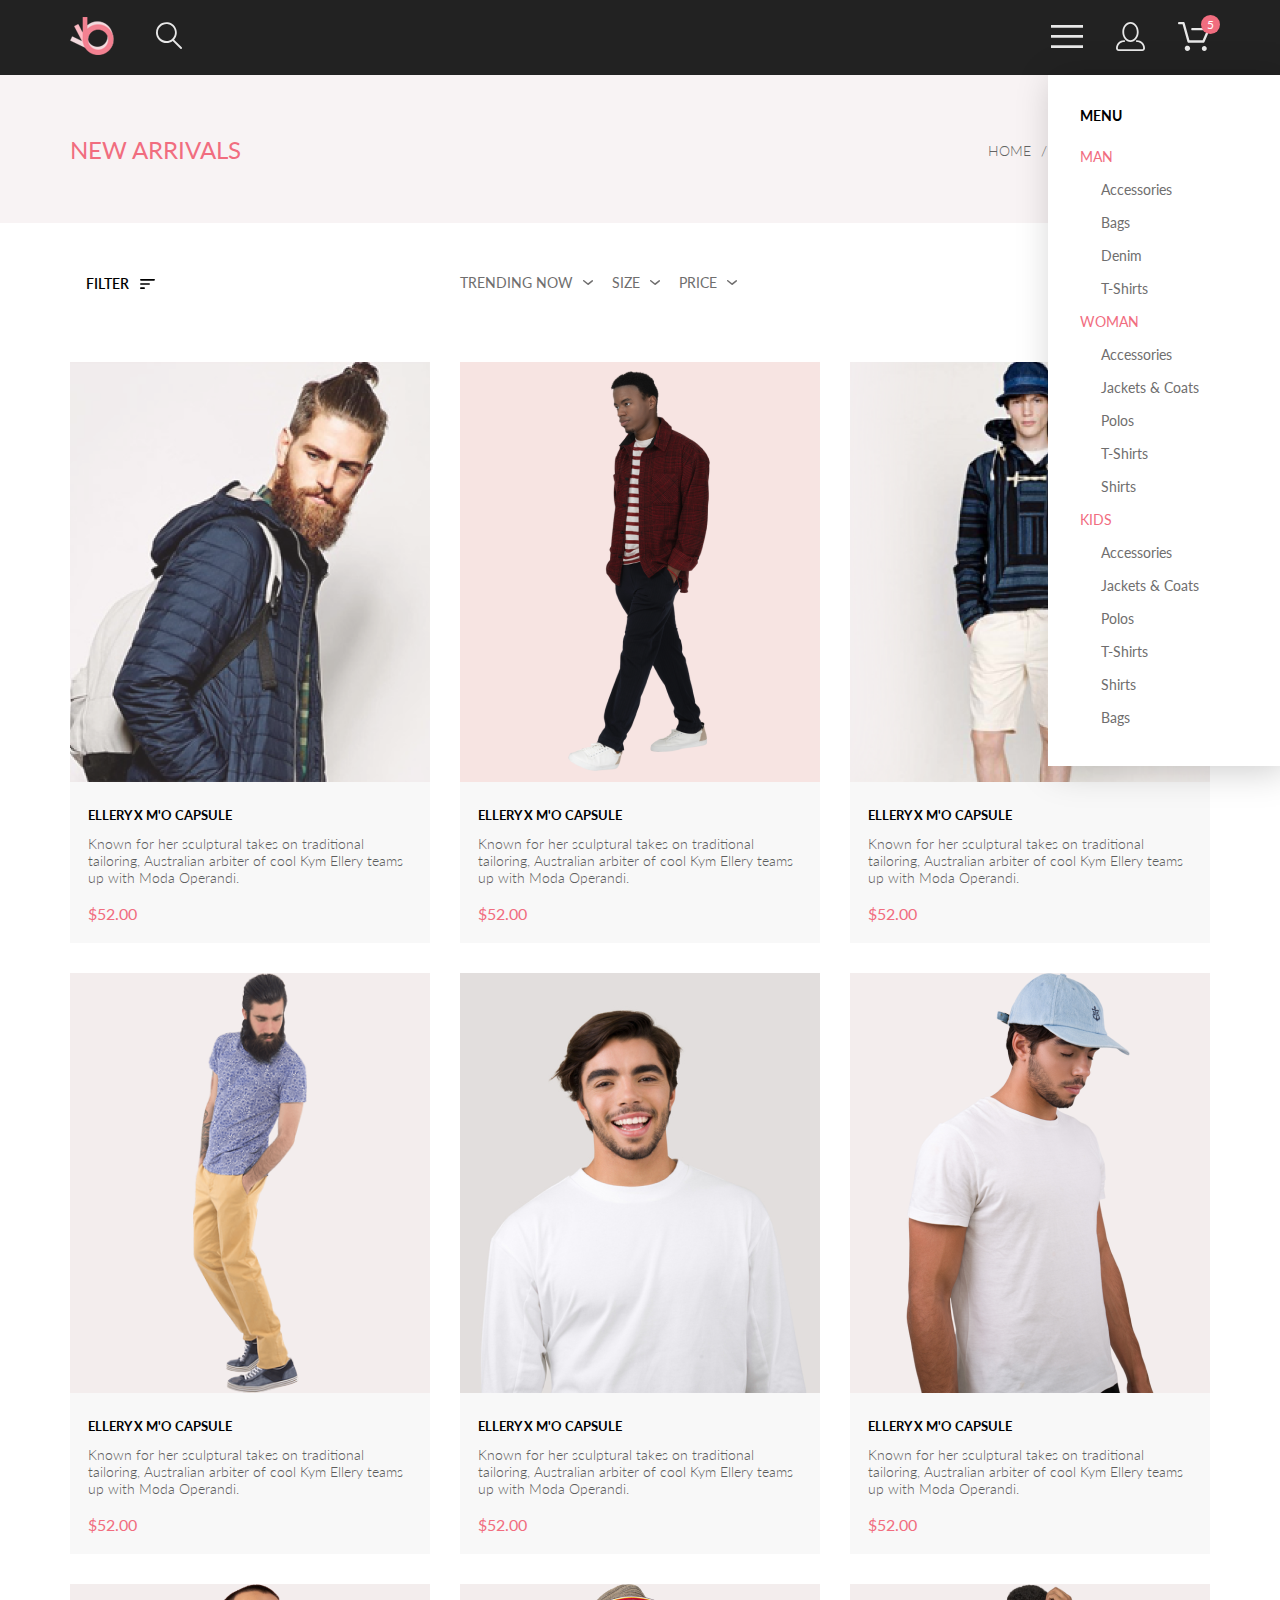
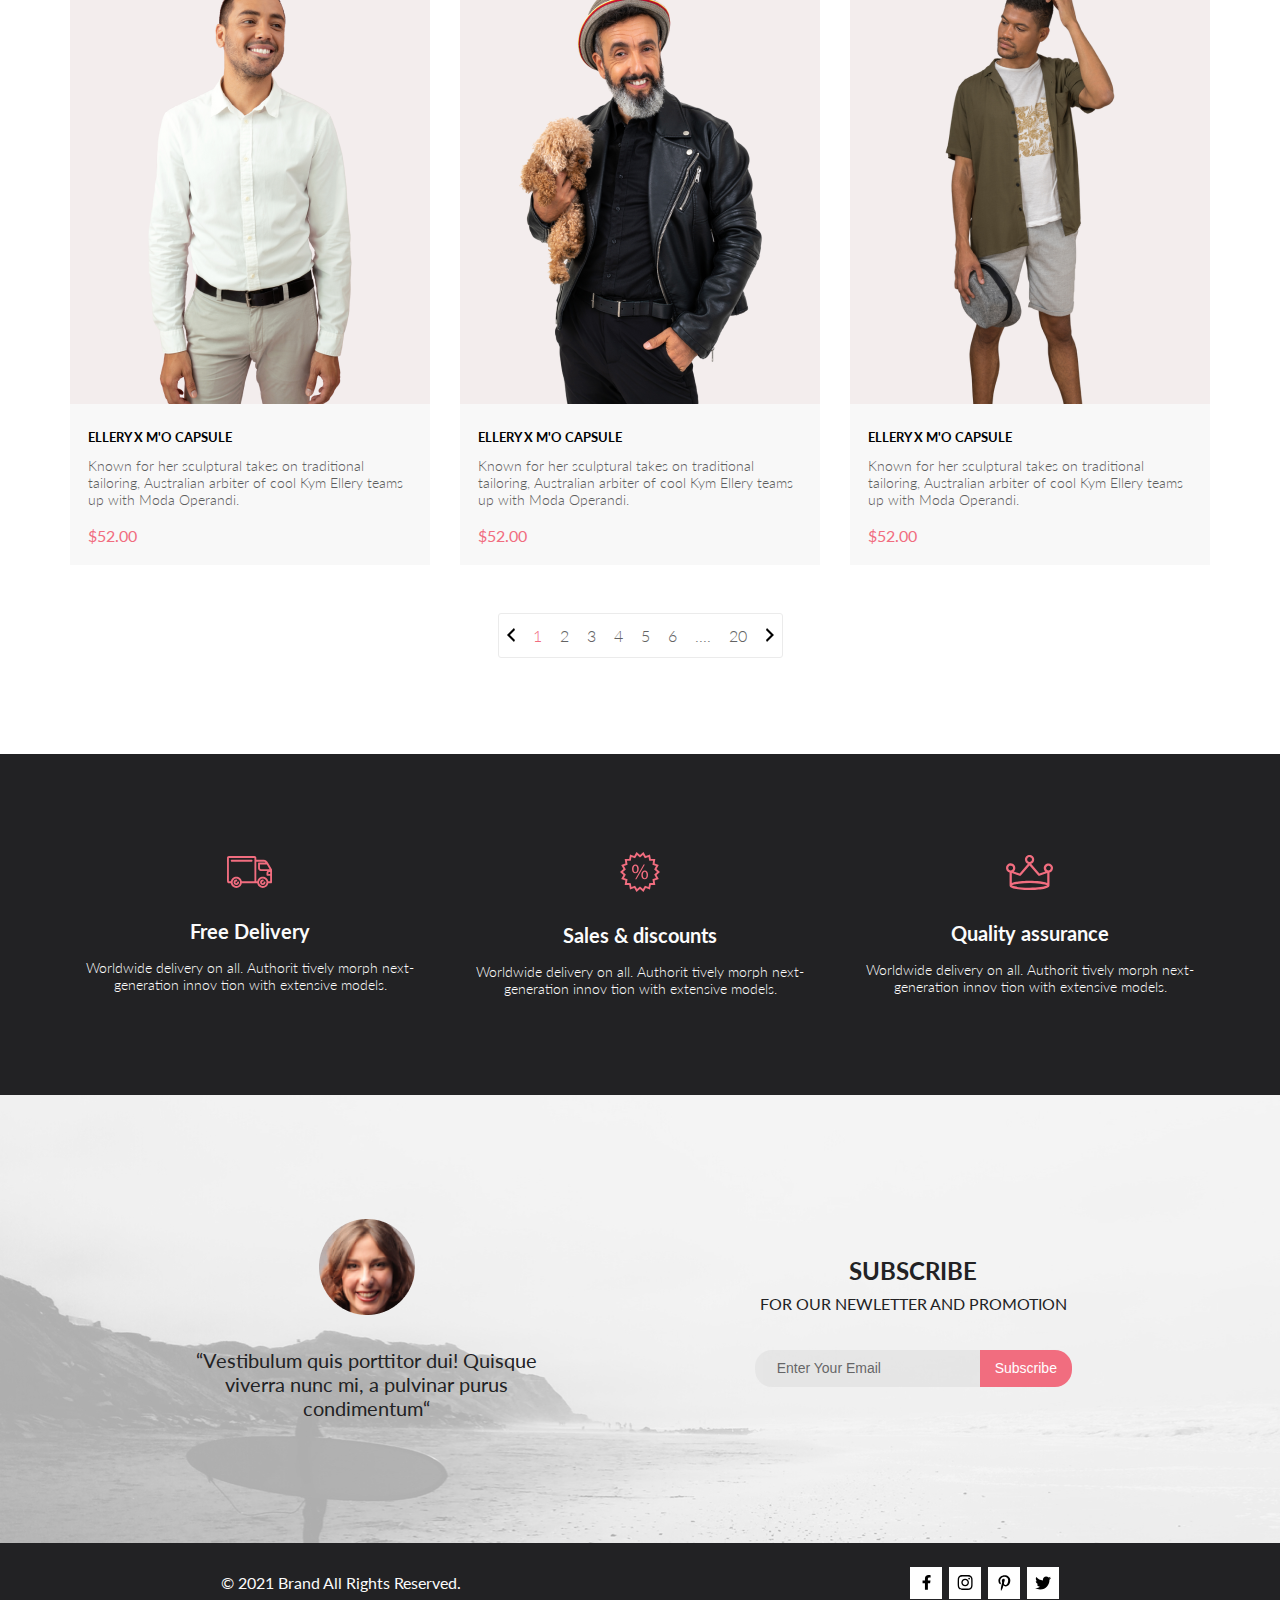
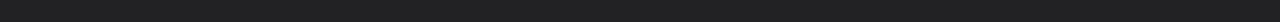
<file: catalog.html>
<!DOCTYPE html>
<html lang="ru">

<head>
    <meta charset="UTF-8">
    <meta name="viewport" content="width=device-width, initial-scale=1.0">
    <title>Catalog</title>
    <link rel="preconnect" href="https://fonts.gstatic.com">
    <link href="https://fonts.googleapis.com/css2?family=Lato:wght@300;400;700;900&display=swap" rel="stylesheet">
    <link rel="stylesheet" href="style.css">
</head>

<body>

    <header class="header">
        <div class="container">
            <div class="header__inner">
                <div class="header__box-left">
                    <ul class="main-list">
                        <li class="main-item">
                            <a class="main-link" href="index.html">
                                <img src="images/logo.png" alt="logo">
                            </a>
                        </li>
                        <li class="main-item">
                            <a class="main-link" href="#">
                                <img src="images/loupe.svg" alt="search">
                            </a>
                        </li>
                    </ul>
                </div>
                <div class="header__box-right">
                    <ul class="user-list">
                        <label for="burger">
                            <svg width="32" height="23" viewBox="0 0 32 23" fill="none"
                                xmlns="http://www.w3.org/2000/svg">
                                <path d="M0 23V20.31H32V23H0ZM0 12.76V10.07H32V12.76H0ZM0 2.69V0H32V2.69H0Z"
                                    fill="#E8E8E8" />
                            </svg> </label>
                        <input id="burger" type="checkbox">
                        <nav class="nav">
                            <ul>
                                <div class="menuTitle">MENU</div>

                                <div class="menuUnit">
                                    <div class="menuHeader">
                                        MAN
                                    </div>
                                    <a href="#">Accessories</a>
                                    <a href="#">Bags</a>
                                    <a href="#">Denim</a>
                                    <a href="#">T-Shirts</a>
                                </div>

                                <div class="menuUnit">
                                    <div class="menuHeader">
                                        WOMAN
                                    </div>
                                    <a href="#">Accessories</a>
                                    <a href="#">Jackets & Coats</a>
                                    <a href="#">Polos</a>
                                    <a href="#">T-Shirts</a>
                                    <a href="#">Shirts</a>
                                </div>

                                <div class="menuUnit">
                                    <div class="menuHeader">
                                        KIDS
                                    </div>
                                    <a href="#">Accessories</a>
                                    <a href="#">Jackets & Coats</a>
                                    <a href="#">Polos</a>
                                    <a href="#">T-Shirts</a>
                                    <a href="#">Shirts</a>
                                    <a href="#">Bags</a>
                                </div>
                        </nav>
                        <li class="user-list__item">
                            <a class="user-list__link" href="#">
                                <div class="user-list__item-hidden">
                                    <img src="images/user.svg" alt="user">
                                </div>
                            </a>
                        </li>
                        <li class="user-list__item">
                            <a class="user-list__link" href="#">
                                <div class="user-list__item-hidden">
                                    <img src="images/basket.svg" alt="basket">
                                    <p class="basket__num">5</p>
                                </div>
                            </a>
                        </li>
                    </ul>
                </div>
                <!-- <div class="header__hamburger hidden">
                    <div class="menu">
                        <img class="menuClose" src="images/close-icon.png" alt="">

                        <div class="menuTitle">MENU</div>

                        <div class="menuUnit">
                            <div class="menuHeader">
                                MAN
                            </div>
                            <a href="#">Accessories</a>
                            <a href="#">Bags</a>
                            <a href="#">Denim</a>
                            <a href="#">T-Shirts</a>
                        </div>

                        <div class="menuUnit">
                            <div class="menuHeader">
                                WOMAN
                            </div>
                            <a href="#">Accessories</a>
                            <a href="#">Jackets & Coats</a>
                            <a href="#">Polos</a>
                            <a href="#">T-Shirts</a>
                            <a href="#">Shirts</a>
                        </div>

                        <div class="menuUnit">
                            <div class="menuHeader">
                                KIDS
                            </div>
                            <a href="#">Accessories</a>
                            <a href="#">Jackets & Coats</a>
                            <a href="#">Polos</a>
                            <a href="#">T-Shirts</a>
                            <a href="#">Shirts</a>
                            <a href="#">Bags</a>
                        </div>

                    </div>
                </div> -->
                <!-- <div class="mobile-menu">
                    <div class="mobile-menu__link-site">
                        <a href="registration.html">
                            <svg width="29" height="29" viewBox="0 0 29 29" fill="none"
                                xmlns="http://www.w3.org/2000/svg">
                                <path
                                    d="M14.5 19.937C19 19.937 22.656 15.464 22.656 9.968C22.656 4.472 19 0 14.5 0C13.3631 0.0217413 12.2463 0.303398 11.2351 0.823397C10.2239 1.34339 9.34507 2.08794 8.66602 3C7.12663 4.99573 6.30819 7.45381 6.34399 9.974C6.34399 15.465 10 19.937 14.5 19.937ZM14.5 1.813C18 1.813 20.844 5.472 20.844 9.969C20.844 14.466 17.998 18.125 14.5 18.125C11.002 18.125 8.15603 14.465 8.15503 9.969C8.15403 5.473 11 1.813 14.5 1.813ZM20.844 18.125C20.6036 18.125 20.373 18.2205 20.203 18.3905C20.033 18.5605 19.9375 18.7911 19.9375 19.0315C19.9375 19.2719 20.033 19.5025 20.203 19.6725C20.373 19.8425 20.6036 19.938 20.844 19.938C22.526 19.9399 24.1386 20.6088 25.3279 21.7982C26.5172 22.9875 27.1861 24.6 27.188 26.282C27.1875 26.5221 27.0918 26.7523 26.922 26.9221C26.7522 27.0918 26.5221 27.1875 26.282 27.188H2.71997C2.47985 27.1875 2.24975 27.0918 2.07996 26.9221C1.91016 26.7523 1.81449 26.5221 1.81396 26.282C1.81608 24.6001 2.48517 22.9877 3.67444 21.7985C4.86371 20.6092 6.47608 19.9401 8.15796 19.938C8.39824 19.938 8.62868 19.8425 8.79858 19.6726C8.96849 19.5027 9.06396 19.2723 9.06396 19.032C9.06396 18.7917 8.96849 18.5613 8.79858 18.3914C8.62868 18.2215 8.39824 18.126 8.15796 18.126C5.99541 18.1279 3.92201 18.9875 2.39258 20.5164C0.863144 22.0453 0.00264777 24.1185 0 26.281C0.000794067 27.0019 0.287502 27.693 0.797241 28.2027C1.30698 28.7125 1.99811 28.9992 2.71899 29H26.282C27.0027 28.9989 27.6936 28.7121 28.2031 28.2024C28.7126 27.6927 28.9992 27.0017 29 26.281C28.9974 24.1187 28.1372 22.0457 26.6083 20.5168C25.0793 18.9878 23.0063 18.1276 20.844 18.125Z"
                                    fill="black" />
                            </svg>
                        </a>
                        <a href="cart.html">
                            <svg width="32" height="29" viewBox="0 0 32 29" fill="none"
                                xmlns="http://www.w3.org/2000/svg">
                                <path
                                    d="M26.2009 29C25.5532 28.9738 24.9415 28.6948 24.4972 28.2227C24.0529 27.7506 23.8114 27.1232 23.8245 26.475C23.8376 25.8269 24.1043 25.2097 24.5673 24.7559C25.0303 24.3022 25.6527 24.048 26.301 24.048C26.9493 24.048 27.5717 24.3022 28.0347 24.7559C28.4977 25.2097 28.7644 25.8269 28.7775 26.475C28.7906 27.1232 28.549 27.7506 28.1047 28.2227C27.6604 28.6948 27.0488 28.9738 26.401 29H26.2009ZM6.75293 26.32C6.75293 25.79 6.91011 25.2718 7.20459 24.8311C7.49907 24.3904 7.91764 24.0469 8.40735 23.844C8.89705 23.6412 9.43594 23.5881 9.95581 23.6915C10.4757 23.7949 10.9532 24.0502 11.328 24.425C11.7028 24.7998 11.9581 25.2773 12.0615 25.7972C12.1649 26.317 12.1118 26.8559 11.9089 27.3456C11.7061 27.8353 11.3626 28.2539 10.9219 28.5483C10.4812 28.8428 9.96304 29 9.43298 29C9.08087 29.0003 8.73212 28.9311 8.40674 28.7966C8.08136 28.662 7.78569 28.4646 7.53662 28.2158C7.28755 27.9669 7.09001 27.6713 6.9552 27.3461C6.82039 27.0208 6.75098 26.6721 6.75098 26.32H6.75293ZM10.553 20.686C10.2935 20.6868 10.0409 20.6024 9.83411 20.4457C9.62727 20.2891 9.47758 20.0689 9.40796 19.819L4.57495 2.36401H1.18201C0.868521 2.36401 0.567859 2.23947 0.346191 2.01781C0.124523 1.79614 0 1.49549 0 1.18201C0 0.868519 0.124523 0.567873 0.346191 0.346205C0.567859 0.124537 0.868521 5.81268e-06 1.18201 5.81268e-06H5.46301C5.7225 -0.00080736 5.97504 0.0837201 6.18176 0.240568C6.38848 0.397416 6.53784 0.617884 6.60693 0.868006L11.4399 18.323H24.6179L29.001 8.27501H14.401C14.2428 8.27961 14.0854 8.25242 13.9379 8.19507C13.7904 8.13771 13.6559 8.05134 13.5424 7.94108C13.4288 7.83082 13.3386 7.69891 13.277 7.55315C13.2154 7.40739 13.1836 7.25075 13.1836 7.0925C13.1836 6.93426 13.2154 6.77762 13.277 6.63186C13.3386 6.4861 13.4288 6.35419 13.5424 6.24393C13.6559 6.13367 13.7904 6.0473 13.9379 5.98994C14.0854 5.93259 14.2428 5.90541 14.401 5.91001H30.814C31.0097 5.90996 31.2022 5.95866 31.3744 6.05172C31.5465 6.14478 31.6928 6.27926 31.7999 6.44301C31.9078 6.60729 31.9734 6.79569 31.9908 6.99145C32.0083 7.18721 31.9771 7.38424 31.9 7.565L26.495 19.977C26.4026 20.1876 26.251 20.3668 26.0585 20.4927C25.866 20.6186 25.641 20.6858 25.411 20.686H10.553Z"
                                    fill="black" />
                            </svg>

                        </a>
                    </div>
                    <h3 class="mobile-menu__heading">MENU</h3>
                    <div class="mobile-menu__box">
                        <div class="mobile-menu__item">
                            <a href="catalog.html" class="mobile-menu__title">MAN</a>
                            <ul class="mobile-menu__list">
                                <li><a class="mobile-menu__link" href="#">Accessories</a></li>
                                <li><a class="mobile-menu__link" href="#">Bags</a></li>
                                <li><a class="mobile-menu__link" href="#">Denim</a></li>
                                <li><a class="mobile-menu__link" href="#">T-Shirts</a></li>
                            </ul>
                        </div>
                        <div class="mobile-menu__item">
                            <a href="catalog.html" class="mobile-menu__title">WOMAN</a>
                            <ul class="mobile-menu__list">
                                <li><a class="mobile-menu__link" href="">Accessories</a></li>
                                <li><a class="mobile-menu__link" href="">Bags</a></li>
                                <li><a class="mobile-menu__link" href="">Denim</a></li>
                                <li><a class="mobile-menu__link" href="">T-Shirts</a></li>
                            </ul>
                        </div>
                        <div class="mobile-menu__item">
                            <a href="catalog.html" class="mobile-menu__title">KIDS</a>
                            <ul class="mobile-menu__list">
                                <li><a class="mobile-menu__link" href="">Accessories</a></li>
                                <li><a class="mobile-menu__link" href="">Bags</a></li>
                                <li><a class="mobile-menu__link" href="">Denim</a></li>
                                <li><a class="mobile-menu__link" href="">T-Shirts</a></li>
                            </ul>
                        </div>
                    </div>
                </div> -->

            </div>
        </div>
    </header>

    <div class="breadcrumbs">
        <div class="container">
            <div class="breadcrumbs__inner">
                <div class="breadcrumbs__title">
                    NEW ARRIVALS
                </div>
                <ul class="breadcrumbs__list">
                    <li class="breadcrumbs__list-item">
                        <a href="#">HOME</a>
                    </li>
                    <li class="breadcrumbs__list-item">
                        <a href="#">MEN</a>
                    </li>
                    <li class="breadcrumbs__list-item">
                        <span>NEW ARRIVALS</span>
                    </li>
                </ul>
            </div>
        </div>
    </div>


    <section class="filter_group">
        <div class="filter-sort center">
            <details class="filter">
                <summary class="filter__summary"><span class="filter__heading">FILTER</span><svg width="15" height="10"
                        viewBox="0 0 15 10" fill="none" xmlns="http://www.w3.org/2000/svg">
                        <path
                            d="M0.833333 10H4.16667C4.625 10 5 9.625 5 9.16667C5 8.70833 4.625 8.33333 4.16667 8.33333H0.833333C0.375 8.33333 0 8.70833 0 9.16667C0 9.625 0.375 10 0.833333 10ZM0 0.833333C0 1.29167 0.375 1.66667 0.833333 1.66667H14.1667C14.625 1.66667 15 1.29167 15 0.833333C15 0.375 14.625 0 14.1667 0H0.833333C0.375 0 0 0.375 0 0.833333ZM0.833333 5.83333H9.16667C9.625 5.83333 10 5.45833 10 5C10 4.54167 9.625 4.16667 9.16667 4.16667H0.833333C0.375 4.16667 0 4.54167 0 5C0 5.45833 0.375 5.83333 0.833333 5.83333Z"
                            fill="black" />
                    </svg>
                </summary>
                <div class="filter__content">
                    <details open class="filter__item">
                        <summary class="filter__head">CATEGORY</summary>
                        <div class="filter__link-box">
                            <a href="#" class="filter__link">Accessories</a>
                            <a href="#" class="filter__link">Bags</a>
                            <a href="#" class="filter__link">Denim</a>
                            <a href="#" class="filter__link">Hoodies & Sweatshirts</a>
                            <a href="#" class="filter__link">Jackets & Coats</a>
                            <a href="#" class="filter__link">Polos</a>
                            <a href="#" class="filter__link">Shirts</a>
                            <a href="#" class="filter__link">Shoes</a>
                            <a href="#" class="filter__link">Sweaters & Knits</a>
                            <a href="#" class="filter__link">T-Shirts</a>
                            <a href="#" class="filter__link">Tanks</a>
                        </div>
                    </details>
                    <details class="filter__item">
                        <summary class="filter__head">BRAND</summary>
                        <div class="filter__link-box">
                            <a href="#" class="filter__link">Accessories</a>
                            <a href="#" class="filter__link">Bags</a>
                            <a href="#" class="filter__link">Denim</a>
                            <a href="#" class="filter__link">Hoodies & Sweatshirts</a>
                            <a href="#" class="filter__link">Jackets & Coats</a>
                            <a href="#" class="filter__link">Polos</a>
                            <a href="#" class="filter__link">Shirts</a>
                            <a href="#" class="filter__link">Shoes</a>
                            <a href="#" class="filter__link">Sweaters & Knits</a>
                            <a href="#" class="filter__link">T-Shirts</a>
                            <a href="#" class="filter__link">Tanks</a>
                        </div>
                    </details>
                    <details class="filter__item">
                        <summary class="filter__head">DESIGNER</summary>
                        <div class="filter__link-box">
                            <a href="#" class="filter__link">Accessories</a>
                            <a href="#" class="filter__link">Bags</a>
                            <a href="#" class="filter__link">Denim</a>
                            <a href="#" class="filter__link">Hoodies & Sweatshirts</a>
                            <a href="#" class="filter__link">Jackets & Coats</a>
                            <a href="#" class="filter__link">Polos</a>
                            <a href="#" class="filter__link">Shirts</a>
                            <a href="#" class="filter__link">Shoes</a>
                            <a href="#" class="filter__link">Sweaters & Knits</a>
                            <a href="#" class="filter__link">T-Shirts</a>
                            <a href="#" class="filter__link">Tanks</a>
                        </div>
                    </details>
                </div>
            </details>
            <div class="sort">
                <details class="sort__details">
                    <summary class="sort__summary"><span class="sort__heading">TRENDING NOW</span>
                        <svg width="11" height="5" viewBox="0 0 11 5" fill="none" xmlns="http://www.w3.org/2000/svg">
                            <path
                                d="M5.00214 5.00214C4.83521 5.00247 4.67343 4.94433 4.54488 4.83782L0.258102 1.2655C0.112196 1.14422 0.0204417 0.969958 0.00302325 0.781035C-0.0143952 0.592112 0.0439493 0.404007 0.165221 0.258101C0.286493 0.112196 0.460759 0.0204417 0.649682 0.00302327C0.838605 -0.0143952 1.02671 0.043949 1.17262 0.165221L5.00214 3.36602L8.83167 0.279536C8.90475 0.220188 8.98884 0.175869 9.0791 0.149125C9.16937 0.122382 9.26403 0.113741 9.35764 0.1237C9.45126 0.133659 9.54198 0.162021 9.6246 0.207156C9.70722 0.252292 9.7801 0.313311 9.83906 0.386705C9.90449 0.460167 9.95405 0.546351 9.98462 0.639855C10.0152 0.733359 10.0261 0.83217 10.0167 0.930097C10.0073 1.02802 9.97784 1.12296 9.93005 1.20895C9.88227 1.29494 9.81723 1.37013 9.73904 1.42982L5.45225 4.88068C5.32002 4.97036 5.16154 5.01312 5.00214 5.00214Z"
                                fill="#6F6E6E" />
                        </svg>
                    </summary>
                </details>
                <details class="sort__details">
                    <summary class="sort__summary"><span class="sort__heading">SIZE</span>
                        <svg width="11" height="5" viewBox="0 0 11 5" fill="none" xmlns="http://www.w3.org/2000/svg">
                            <path
                                d="M5.00214 5.00214C4.83521 5.00247 4.67343 4.94433 4.54488 4.83782L0.258102 1.2655C0.112196 1.14422 0.0204417 0.969958 0.00302325 0.781035C-0.0143952 0.592112 0.0439493 0.404007 0.165221 0.258101C0.286493 0.112196 0.460759 0.0204417 0.649682 0.00302327C0.838605 -0.0143952 1.02671 0.043949 1.17262 0.165221L5.00214 3.36602L8.83167 0.279536C8.90475 0.220188 8.98884 0.175869 9.0791 0.149125C9.16937 0.122382 9.26403 0.113741 9.35764 0.1237C9.45126 0.133659 9.54198 0.162021 9.6246 0.207156C9.70722 0.252292 9.7801 0.313311 9.83906 0.386705C9.90449 0.460167 9.95405 0.546351 9.98462 0.639855C10.0152 0.733359 10.0261 0.83217 10.0167 0.930097C10.0073 1.02802 9.97784 1.12296 9.93005 1.20895C9.88227 1.29494 9.81723 1.37013 9.73904 1.42982L5.45225 4.88068C5.32002 4.97036 5.16154 5.01312 5.00214 5.00214Z"
                                fill="#6F6E6E" />
                        </svg>
                    </summary>
                    <div class="sort__box">
                        <div class="sort__check">
                            <input id="sort__check_xs" type="checkbox">
                            <label for="sort__check_xs">XS</label>
                        </div>
                        <div class="sort__check">
                            <input id="sort__check_s" type="checkbox">
                            <label for="sort__check_s">S</label>
                        </div>
                        <div class="sort__check">
                            <input id="sort__check_m" type="checkbox">
                            <label for="sort__check_m">M</label>
                        </div>
                        <div class="sort__check">
                            <input id="sort__check_l" type="checkbox">
                            <label for="sort__check_l">L</label>
                        </div>
                    </div>
                </details>
                <details class="sort__details">
                    <summary class="sort__summary"><span class="sort__heading">PRICE</span>
                        <svg width="11" height="5" viewBox="0 0 11 5" fill="none" xmlns="http://www.w3.org/2000/svg">
                            <path
                                d="M5.00214 5.00214C4.83521 5.00247 4.67343 4.94433 4.54488 4.83782L0.258102 1.2655C0.112196 1.14422 0.0204417 0.969958 0.00302325 0.781035C-0.0143952 0.592112 0.0439493 0.404007 0.165221 0.258101C0.286493 0.112196 0.460759 0.0204417 0.649682 0.00302327C0.838605 -0.0143952 1.02671 0.043949 1.17262 0.165221L5.00214 3.36602L8.83167 0.279536C8.90475 0.220188 8.98884 0.175869 9.0791 0.149125C9.16937 0.122382 9.26403 0.113741 9.35764 0.1237C9.45126 0.133659 9.54198 0.162021 9.6246 0.207156C9.70722 0.252292 9.7801 0.313311 9.83906 0.386705C9.90449 0.460167 9.95405 0.546351 9.98462 0.639855C10.0152 0.733359 10.0261 0.83217 10.0167 0.930097C10.0073 1.02802 9.97784 1.12296 9.93005 1.20895C9.88227 1.29494 9.81723 1.37013 9.73904 1.42982L5.45225 4.88068C5.32002 4.97036 5.16154 5.01312 5.00214 5.00214Z"
                                fill="#6F6E6E" />
                        </svg>
                    </summary>
                </details>
            </div>
        </div>
    </section>
    <!-- Дубль конец -->

    <section class="fetured">
        <div class="container">
            <div class="fetured__inner">
                <div class="products">
                    <div class="products__card">
                        <div class="products__card-img">
                            <div class="products__card-hover">
                                <a href="#" class="products__card-hover__link">
                                    <div>
                                        <img src="images/basket.svg" alt="basket">
                                    </div>
                                    <p class="products__card-hover__text">
                                        Add to Cart
                                    </p>
                                </a>
                            </div>
                            <img src="images/product-1.png" alt="product-1">
                        </div>
                        <div class="products__card-text">
                            <h4 class="products__card-heading">ELLERY X M'O CAPSULE</h4>
                            <p class="products__card-description">Known for her sculptural takes on traditional
                                tailoring, Australian arbiter of cool Kym Ellery teams up with Moda Operandi.</p>
                            <p class="price">$52.00</p>
                        </div>
                    </div>
                    <div class="products__card">
                        <div class="products__card-img">
                            <div class="products__card-hover">
                                <a href="#" class="products__card-hover__link">
                                    <div>
                                        <img src="images/basket.svg" alt="basket">
                                    </div>
                                    <p class="products__card-hover__text">
                                        Add to Cart
                                    </p>
                                </a>
                            </div>
                            <img src="images/product-7.png" alt="product-7">
                        </div>
                        <div class="products__card-text">
                            <h4 class="products__card-heading">ELLERY X M'O CAPSULE</h4>
                            <p class="products__card-description">Known for her sculptural takes on traditional
                                tailoring, Australian arbiter of cool Kym Ellery teams up with Moda Operandi.</p>
                            <p class="price">$52.00</p>
                        </div>
                    </div>
                    <div class="products__card">
                        <div class="products__card-img">
                            <div class="products__card-hover">
                                <a href="#" class="products__card-hover__link">
                                    <div>
                                        <img src="images/basket.svg" alt="basket">
                                    </div>
                                    <p class="products__card-hover__text">
                                        Add to Cart
                                    </p>
                                </a>
                            </div>
                            <img src="images/product-3.png" alt="product-3">
                        </div>
                        <div class="products__card-text">
                            <h4 class="products__card-heading">ELLERY X M'O CAPSULE</h4>
                            <p class="products__card-description">Known for her sculptural takes on traditional
                                tailoring, Australian arbiter of cool Kym Ellery teams up with Moda Operandi.</p>
                            <p class="price">$52.00</p>
                        </div>
                    </div>
                    <div class="products__card">
                        <div class="products__card-img">
                            <div class="products__card-hover">
                                <a href="#" class="products__card-hover__link">
                                    <div>
                                        <img src="images/basket.svg" alt="basket">
                                    </div>
                                    <p class="products__card-hover__text">
                                        Add to Cart
                                    </p>
                                </a>
                            </div>
                            <img src="images/product-4.png" alt="product-4">
                        </div>
                        <div class="products__card-text">
                            <h4 class="products__card-heading">ELLERY X M'O CAPSULE</h4>
                            <p class="products__card-description">Known for her sculptural takes on traditional
                                tailoring, Australian arbiter of cool Kym Ellery teams up with Moda Operandi.</p>
                            <p class="price">$52.00</p>
                        </div>
                    </div>
                    <div class="products__card">
                        <div class="products__card-img">
                            <div class="products__card-hover">
                                <a href="#" class="products__card-hover__link">
                                    <div>
                                        <img src="images/basket.svg" alt="basket">
                                    </div>
                                    <p class="products__card-hover__text">
                                        Add to Cart
                                    </p>
                                </a>
                            </div>
                            <img src="images/product-8.png" alt="product-8">
                        </div>
                        <div class="products__card-text">
                            <h4 class="products__card-heading">ELLERY X M'O CAPSULE</h4>
                            <p class="products__card-description">Known for her sculptural takes on traditional
                                tailoring, Australian arbiter of cool Kym Ellery teams up with Moda Operandi.</p>
                            <p class="price">$52.00</p>
                        </div>
                    </div>
                    <div class="products__card">
                        <div class="products__card-img">
                            <div class="products__card-hover">
                                <a href="#" class="products__card-hover__link">
                                    <div>
                                        <img src="images/basket.svg" alt="basket">
                                    </div>
                                    <p class="products__card-hover__text">
                                        Add to Cart
                                    </p>
                                </a>
                            </div>
                            <img src="images/product-9.png" alt="product-9">
                        </div>
                        <div class="products__card-text">
                            <h4 class="products__card-heading">ELLERY X M'O CAPSULE</h4>
                            <p class="products__card-description">Known for her sculptural takes on traditional
                                tailoring, Australian arbiter of cool Kym Ellery teams up with Moda Operandi.</p>
                            <p class="price">$52.00</p>
                        </div>
                    </div>
                    <div class="products__card">
                        <div class="products__card-img">
                            <div class="products__card-hover">
                                <a href="#" class="products__card-hover__link">
                                    <div>
                                        <img src="images/basket.svg" alt="basket">
                                    </div>
                                    <p class="products__card-hover__text">
                                        Add to Cart
                                    </p>
                                </a>
                            </div>
                            <img src="images/product-10.png" alt="product-10">
                        </div>
                        <div class="products__card-text">
                            <h4 class="products__card-heading">ELLERY X M'O CAPSULE</h4>
                            <p class="products__card-description">Known for her sculptural takes on traditional
                                tailoring, Australian arbiter of cool Kym Ellery teams up with Moda Operandi.</p>
                            <p class="price">$52.00</p>
                        </div>
                    </div>
                    <div class="products__card">
                        <div class="products__card-img">
                            <div class="products__card-hover">
                                <a href="#" class="products__card-hover__link">
                                    <div>
                                        <img src="images/basket.svg" alt="basket">
                                    </div>
                                    <p class="products__card-hover__text">
                                        Add to Cart
                                    </p>
                                </a>
                            </div>
                            <img src="images/product-11.png" alt="product-11">
                        </div>
                        <div class="products__card-text">
                            <h4 class="products__card-heading">ELLERY X M'O CAPSULE</h4>
                            <p class="products__card-description">Known for her sculptural takes on traditional
                                tailoring, Australian arbiter of cool Kym Ellery teams up with Moda Operandi.</p>
                            <p class="price">$52.00</p>
                        </div>
                    </div>
                    <div class="products__card">
                        <div class="products__card-img">
                            <div class="products__card-hover">
                                <a href="#" class="products__card-hover__link">
                                    <div>
                                        <img src="images/basket.svg" alt="basket">
                                    </div>
                                    <p class="products__card-hover__text">
                                        Add to Cart
                                    </p>
                                </a>
                            </div>
                            <img src="images/product-12.png" alt="product-12">
                        </div>
                        <div class="products__card-text">
                            <h4 class="products__card-heading">ELLERY X M'O CAPSULE</h4>
                            <p class="products__card-description">Known for her sculptural takes on traditional
                                tailoring, Australian arbiter of cool Kym Ellery teams up with Moda Operandi.</p>
                            <p class="price">$52.00</p>
                        </div>
                    </div>
                </div>
                <div class="pagination">
                    <ul class="pagination-list">
                        <li class="pagination-list__item"><a href="#">
                                <img src="images/pag-left.svg" alt="left">
                            </a></li>
                        <li class="pagination-list__item active"><a href="#">1</a></li>
                        <li class="pagination-list__item"><a href="#">2</a></li>
                        <li class="pagination-list__item"><a href="#">3</a></li>
                        <li class="pagination-list__item"><a href="#">4</a></li>
                        <li class="pagination-list__item"><a href="#">5</a></li>
                        <li class="pagination-list__item"><a href="#">6</a></li>
                        <li class="pagination-list__item"><span>....</span></li>
                        <li class="pagination-list__item"><a href="#">20</a></li>
                        <li class="pagination-list__item"><a href="#">
                                <img src="images/pag-right.svg" alt="right">
                            </a></li>
                    </ul>
                </div>
            </div>
        </div>
    </section>

    <section class="shop-info">
        <div class="container">
            <div class="shop-info__inner">
                <div class="shop-info__item">
                    <img src="images/info-delivery.svg" alt="delivery">
                    <h5 class="shop__info-heading">Free Delivery</h5>
                    <p class="shop__info-description">Worldwide delivery on all. Authorit tively morph next-generation
                        innov tion with extensive models.</p>
                </div>
                <div class="shop-info__item">
                    <img src="images/info-sale.svg" alt="sale">
                    <h5 class="shop__info-heading">Sales & discounts</h5>
                    <p class="shop__info-description">Worldwide delivery on all. Authorit tively morph next-generation
                        innov tion with extensive models.</p>
                </div>
                <div class="shop-info__item">
                    <img src="images/info-assurance.svg" alt="assurance">
                    <h5 class="shop__info-heading">Quality assurance</h5>
                    <p class="shop__info-description">Worldwide delivery on all. Authorit tively morph next-generation
                        innov tion with extensive models.</p>
                </div>
            </div>
        </div>
    </section>

    <footer class="footer">
        <div class="footer__top">
            <div class="container">
                <div class="footer__top-inner">
                    <div class="footer__top-item">
                        <div class="footer__top-img">
                            <img src="images/footer-face.png" alt="face">
                        </div>
                        <p class="footer__quote">“Vestibulum quis porttitor dui! Quisque viverra nunc mi, a pulvinar
                            purus condimentum“</p>
                    </div>
                    <div class="footer__top-item">
                        <p class="footer__top-sub">SUBSCRIBE</p>
                        <p class="footer__top-sub__description">FOR OUR NEWLETTER AND PROMOTION</p>
                        <form class="footer-form">
                            <input class="footer-form__input" type="email" placeholder="Enter Your Email">
                            <button class="footer-form__btn" type="submit">Subscribe</button>
                        </form>
                    </div>
                </div>
            </div>
        </div>
        <div class="footer__bottom">
            <div class="container">
                <div class="footer__bottom-inner">
                    <div class="footer__bottom-copy">
                        <p class="footer__bottom-copy__text">© 2021 Brand All Rights Reserved.</p>
                    </div>
                    <div class="footer__bottom-social">
                        <ul class="social-list">
                            <li class="social-list__item">
                                <a class="social-list__link" href="#">
                                    <div class="social-list__img">
                                        <svg width="9" height="15" viewBox="0 0 9 15"
                                            xmlns="http://www.w3.org/2000/svg">
                                            <path
                                                d="M8.08836 8.28L8.50686 5.61602H5.89022V3.88729C5.89022 3.15847 6.25574 2.44806 7.42765 2.44806H8.61722V0.179975C8.61722 0.179975 7.53772 0 6.50561 0C4.35073 0 2.9422 1.27593 2.9422 3.5857V5.61602H0.546875V8.28H2.9422V14.72H5.89022V8.28H8.08836Z"
                                                fill="black" />
                                        </svg>
                                    </div>
                                </a>
                            </li>
                            <li class="social-list__item">
                                <a class="social-list__link" href="#">
                                    <div class="social-list__img">
                                        <svg width="16" height="15" viewBox="0 0 16 15"
                                            xmlns="http://www.w3.org/2000/svg">
                                            <path
                                                d="M8.13897 3.68159C6.02383 3.68159 4.31774 5.38491 4.31774 7.49663C4.31774 9.60835 6.02383 11.3117 8.13897 11.3117C10.2541 11.3117 11.9602 9.60835 11.9602 7.49663C11.9602 5.38491 10.2541 3.68159 8.13897 3.68159ZM8.13897 9.9769C6.77211 9.9769 5.65467 8.8646 5.65467 7.49663C5.65467 6.12866 6.76878 5.01636 8.13897 5.01636C9.50915 5.01636 10.6233 6.12866 10.6233 7.49663C10.6233 8.8646 9.50583 9.9769 8.13897 9.9769ZM13.0078 3.52554C13.0078 4.02026 12.6087 4.41538 12.1165 4.41538C11.621 4.41538 11.2252 4.01694 11.2252 3.52554C11.2252 3.03413 11.6243 2.63569 12.1165 2.63569C12.6087 2.63569 13.0078 3.03413 13.0078 3.52554ZM15.5386 4.42866C15.4821 3.23667 15.2094 2.18081 14.3347 1.31089C13.4634 0.440967 12.4058 0.168701 11.2119 0.108936C9.9814 0.039209 6.29321 0.039209 5.0627 0.108936C3.8721 0.165381 2.81453 0.437646 1.93987 1.30757C1.06522 2.17749 0.795836 3.23335 0.735973 4.42534C0.666134 5.65386 0.666134 9.33608 0.735973 10.5646C0.79251 11.7566 1.06522 12.8124 1.93987 13.6824C2.81453 14.5523 3.86878 14.8246 5.0627 14.8843C6.29321 14.9541 9.9814 14.9541 11.2119 14.8843C12.4058 14.8279 13.4634 14.5556 14.3347 13.6824C15.2061 12.8124 15.4788 11.7566 15.5386 10.5646C15.6085 9.33608 15.6085 5.65718 15.5386 4.42866ZM13.949 11.8828C13.6895 12.5335 13.1874 13.0349 12.5322 13.2972C11.5511 13.6857 9.22314 13.596 8.13897 13.596C7.05479 13.596 4.72348 13.6824 3.74573 13.2972C3.09389 13.0382 2.59171 12.5369 2.32898 11.8828C1.93987 10.9033 2.02967 8.57905 2.02967 7.49663C2.02967 6.41421 1.9432 4.08667 2.32898 3.1105C2.58838 2.45972 3.09056 1.95835 3.74573 1.69604C4.7268 1.30757 7.05479 1.39722 8.13897 1.39722C9.22314 1.39722 11.5545 1.31089 12.5322 1.69604C13.184 1.95503 13.6862 2.4564 13.949 3.1105C14.3381 4.08999 14.2483 6.41421 14.2483 7.49663C14.2483 8.57905 14.3381 10.9066 13.949 11.8828Z"
                                                fill="black" />
                                        </svg>
                                    </div>
                                </a>
                            </li>
                            <li class="social-list__item">
                                <a class="social-list__link" href="#">
                                    <div class="social-list__img">
                                        <svg width="13" height="16" viewBox="0 0 13 16"
                                            xmlns="http://www.w3.org/2000/svg">
                                            <path
                                                d="M6.74032 0.203125C3.55564 0.203125 0.408203 2.34063 0.408203 5.8C0.408203 8 1.63738 9.25 2.38233 9.25C2.68963 9.25 2.86655 8.3875 2.86655 8.14375C2.86655 7.85313 2.13091 7.23438 2.13091 6.025C2.13091 3.5125 4.03055 1.73125 6.4889 1.73125C8.60271 1.73125 10.1671 2.94062 10.1671 5.1625C10.1671 6.82187 9.50597 9.93437 7.36422 9.93437C6.59133 9.93437 5.93018 9.37187 5.93018 8.56563C5.93018 7.38438 6.74963 6.24062 6.74963 5.02187C6.74963 2.95312 3.835 3.32812 3.835 5.82812C3.835 6.35313 3.90018 6.93437 4.13298 7.4125C3.70463 9.26875 2.82931 12.0344 2.82931 13.9469C2.82931 14.5375 2.91311 15.1188 2.96899 15.7094C3.07452 15.8281 3.02175 15.8156 3.18316 15.7563C4.74757 13.6 4.69169 13.1781 5.3994 10.3562C5.78119 11.0875 6.76826 11.4812 7.55046 11.4812C10.8469 11.4812 12.3275 8.24688 12.3275 5.33125C12.3275 2.22813 9.66427 0.203125 6.74032 0.203125Z"
                                                fill="black" />
                                        </svg>
                                    </div>
                                </a>
                            </li>
                            <li class="social-list__item">
                                <a class="social-list__link" href="#">
                                    <div class="social-list__img">
                                        <svg width="17" height="14" viewBox="0 0 17 14"
                                            xmlns="http://www.w3.org/2000/svg">
                                            <path
                                                d="M14.417 3.74052C14.427 3.88264 14.427 4.0248 14.427 4.16692C14.427 8.50192 11.1498 13.4969 5.15986 13.4969C3.31448 13.4969 1.60022 12.9588 0.158203 12.0248C0.420396 12.0552 0.67247 12.0654 0.944752 12.0654C2.46741 12.0654 3.8691 11.5476 4.98843 10.6644C3.5565 10.6339 2.3565 9.68977 1.94305 8.39027C2.14475 8.4207 2.34642 8.44102 2.5582 8.44102C2.85063 8.44102 3.14308 8.40039 3.41533 8.32936C1.92291 8.02477 0.803551 6.70498 0.803551 5.11108V5.07048C1.23715 5.31414 1.74139 5.46642 2.2758 5.4867C1.39849 4.89786 0.823727 3.8928 0.823727 2.75573C0.823727 2.14661 0.985041 1.58823 1.26741 1.10092C2.87077 3.09077 5.28086 4.39023 7.98334 4.53239C7.93293 4.28873 7.90266 4.03495 7.90266 3.78114C7.90266 1.97402 9.35477 0.501953 11.1598 0.501953C12.0976 0.501953 12.9446 0.897891 13.5396 1.53748C14.2757 1.39536 14.9816 1.12123 15.6068 0.745609C15.3648 1.50705 14.8505 2.14664 14.1749 2.5527C14.8304 2.48167 15.4657 2.29889 16.0505 2.04511C15.6069 2.69483 15.0522 3.27348 14.417 3.74052Z"
                                                fill="black" />
                                        </svg>
                                    </div>
                                </a>
                            </li>
                        </ul>
                    </div>
                </div>
            </div>
        </div>
    </footer>


</body>

</html>
</file>
<file: style.css>
@charset "UTF-8";
/* *, *::before, *::after {
    box-sizing: inherit;
} */
* {
  margin: 0;
  padding: 0;
}

html {
  box-sizing: border-box;
  scroll-behavior: smooth;
}

body,
html {
  overflow-x: hidden;
}

details {
  cursor: pointer;
}

summary {
  display: block;
}

summary::-webkit-details-marker {
  display: none;
}

.center {
  padding-left: calc(50% - 570px);
  padding-right: calc(50% - 570px);
}

a {
  text-decoration: none;
  color: inherit;
}

ul {
  list-style: none;
}

body {
  font-family: "Lato", sans-serif;
  font-weight: normal;
}

.container {
  max-width: 1600px;
  margin: 0 auto;
}

.header {
  background-color: #222222;
  position: relative;
}
.header__inner {
  margin: 0 auto;
  padding: 0 20px;
  display: flex;
  justify-content: space-between;
  height: 75px;
  max-width: 1140px;
  align-items: center;
}

.main-list {
  display: flex;
  align-items: center;
}

.main-item {
  padding-right: 41px;
}

.user-list {
  display: flex;
  align-items: center;
}

.user-list__item {
  padding-left: 33px;
  position: relative;
}

.user-list__link {
  position: relative;
  cursor: pointer;
}

#burger {
  position: absolute;
  left: -999999px;
  visibility: hidden;
}
#burger:checked ~ .nav {
  right: -232px;
}

.nav {
  background-color: #fff;
  box-shadow: 6px 4px 35px 0 rgba(0, 0, 0, 0.21);
  width: 232px;
  padding: 32px;
  box-sizing: border-box;
  position: absolute;
  top: 75px;
  right: 0;
  transition: right 0.3s;
  z-index: 2;
}

.mobile-menu {
  position: absolute;
  top: 75px;
  right: -480px;
  z-index: 1;
  transition: right 0.6s;
  width: 480px;
  background: #FFFFFF;
  box-shadow: 6px 4px 35px rgba(0, 0, 0, 0.21);
  padding: 32px;
  box-sizing: border-box;
  left: -999999px;
  visibility: hidden;
}
.mobile-menu:checked ~ .mobile-menu {
  right: 232px;
}
.mobile-menu__link-site {
  align-items: center;
  justify-content: space-around;
  background-color: #e8e8e8;
  padding: 8px;
  border-radius: 10px;
  margin-bottom: 24px;
  display: none;
}
.mobile-menu__heading {
  font-style: normal;
  font-weight: 700;
  font-size: 14px;
  line-height: 17px;
  color: #000000;
}
.mobile-menu__link {
  font-style: normal;
  font-weight: 400;
  font-size: 14px;
  line-height: 17px;
  color: #6F6E6E;
}
.mobile-menu:hover {
  color: #F16D7F;
}
.mobile-menu__title {
  font-style: normal;
  font-weight: 400;
  font-size: 14px;
  line-height: 17px;
  color: #F16D7F;
}
.mobile-menu__list {
  list-style-type: none;
  padding-left: 21px;
  display: flex;
  flex-direction: column;
  gap: 11px;
  margin-top: 12px;
}
.mobile-menu__box {
  display: flex;
  flex-direction: column;
  gap: 20px;
  margin-top: 24px;
}

.basket__num {
  position: absolute;
  width: 19px;
  height: 19px;
  font-size: 12px;
  line-height: 19px;
  color: #FFFFFF;
  background-color: #F16D7F;
  border-radius: 50%;
  text-align: center;
  bottom: 20px;
  right: -10px;
  align-self: center;
}

/* .banner {
    background-color: #F1E4E6;
    height: 764px;
    margin-bottom: 65px;

  } */
.banner {
  display: flex;
  background: #F1E4E6;
  /* padding-left: calc(50% - 800px);
  padding-right: calc(50% - 800px); */
  margin-bottom: 96px;
  justify-content: center;
}

.banner__man {
  /* padding-left: ; */
  width: 30%;
}

.banner__content {
  padding-left: 164px;
}

.banner__link {
  display: flex;
  justify-content: space-evenly;
  max-height: 764px;
}

/* .banner__text {
    margin-top: 290px;
  } */
.banner__text {
  border-left: 12px solid #F16D7F;
  padding-left: 16px;
  /* margin-top: 48%; */
  margin-top: 290px;
}

.text2 {
  display: flex;
  gap: 10px;
}

.banner__title {
  font-style: normal;
  font-weight: 900;
  font-size: 48px;
  line-height: 58px;
  color: #222222;
}

.banner__heading {
  font-style: normal;
  font-weight: 700;
  font-size: 32px;
  line-height: 38px;
  color: #222222;
}

.pink_bold {
  color: #F16D7F;
  font-style: normal;
  font-weight: 700;
  font-size: 32px;
  line-height: 38px;
}

.hidden {
  display: none;
}

.menu {
  width: 232px;
  height: 690px;
  background-color: white;
  margin-left: auto;
  box-shadow: 6px 4px 35px rgba(0, 0, 0, 0.21);
  padding: 37px 24px;
}

.menuClose {
  position: absolute;
  right: 16px;
  top: 16px;
  cursor: pointer;
}

.menuTitle {
  font-weight: bold;
  font-size: 14px;
  line-height: 17px;
  color: #000;
  margin-bottom: 16px;
}

.menuHeader {
  font-size: 14px;
  line-height: 33px;
  color: #F16D7F;
}

.menuUnit a {
  display: block;
  font-size: 14px;
  line-height: 33px;
  color: #6f6e6e;
  text-decoration: none;
  margin-left: 21px;
}

.categories__inner {
  display: grid;
  gap: 30px;
  margin: 0 auto 96px;
  max-width: 1140px;
}

.categories__inner-top {
  display: flex;
  justify-content: center;
  gap: 30px;
}

.categories__inner-top__img1 {
  background-image: url("images/categories-1.png");
  background-size: cover;
  width: 33%;
}

.categories__inner-top__img2 {
  background-image: url("images/categories-2.png");
  background-size: cover;
  width: 33%;
}

.categories__inner-top__img3 {
  background-image: url("images/categories-3.png");
  background-size: cover;
  width: 33%;
}

.categories__inner-top a {
  background: rgba(33, 22, 22, 0.7);
  height: 260px;
  display: block;
}

.categories__inner-top__img4 {
  background-image: url("images/categories-4.png");
  background-size: cover;
  background-position: center;
  width: 100%;
}

.categories__inner-bottom a {
  background: rgba(33, 22, 22, 0.7);
  height: 180px;
  display: block;
}

.categories__inner-bottom {
  display: flex;
  justify-content: center;
}

.categories__inner-top .categories__span1 {
  padding-top: 105px;
}

.categories__inner-bottom .categories__span1 {
  padding-top: 65px;
}

.categories__span1 {
  display: block;
  font-size: 16px;
  line-height: 19px;
  text-align: center;
  color: #FFFFFF;
}

.categories__span2 {
  display: block;
  font-size: 22px;
  line-height: 40px;
  text-align: center;
  color: #F16D7F;
}

.fetured__inner {
  text-align: center;
}

.fetured__heading {
  font-size: 30px;
  line-height: 36px;
  color: #222222;
  margin-bottom: 6px;
}

.fetured__description {
  font-size: 14px;
  line-height: 17px;
  color: #9F9F9F;
  margin-bottom: 48px;
}

.products {
  margin: 0 auto;
  max-width: 1140px;
  display: flex;
  gap: 30px;
  flex-wrap: wrap;
  justify-content: center;
}

.products__card {
  width: 360px;
  min-height: 581px;
  text-align: left;
  background-color: #F8F8F8;
}

.products__card-img {
  position: relative;
  height: 420px;
}

.products__card-hover {
  display: none;
  width: 100%;
  height: 100%;
}

.products__card-hover__link {
  display: flex;
  border: 1px solid #fff;
  justify-content: center;
  align-items: center;
  width: 138px;
  height: 43px;
  margin: 188px auto;
  transition: 0.2s;
}

.products__card-hover__link:hover {
  transform: scale(1.05);
}

.products__card-hover__text {
  font-size: 14px;
  line-height: 17px;
  color: #FFFFFF;
  padding-left: 11px;
}

.products__card:hover .products__card-hover {
  display: block;
  position: absolute;
  background-color: rgba(58, 56, 56, 0.86);
}

.products__card-text {
  padding: 0 18px;
}

.products__card-heading {
  font-size: 13px;
  line-height: 16px;
  color: #000000;
  margin-top: 25px;
  margin-bottom: 12px;
}

.products__card-description {
  font-weight: 300;
  font-size: 14px;
  line-height: 17px;
  color: #5D5D5D;
  margin-bottom: 18px;
}

.price {
  font-size: 16px;
  line-height: 19px;
  color: #F16D7F;
}

.fetured__more-link {
  display: inline-block;
  padding: 14px 38px;
  font-size: 16px;
  line-height: 19px;
  color: #F16D7F;
  margin: 48px 0 95px;
  border: 1px solid #F16D7F;
  transition: 0.3s;
}

.fetured__more-link:hover {
  color: #FFFFFF;
  background-color: #F16D7F;
}

.shop-info {
  background-color: #222224;
}

.shop-info__inner {
  min-height: 341px;
  display: flex;
  justify-content: center;
  gap: 30px;
  padding: 0 15px;
}

.shop-info__item {
  width: 360px;
  text-align: center;
  align-self: center;
}

.shop__info-heading {
  font-size: 19.96px;
  line-height: 24px;
  color: #FBFBFB;
  margin: 28px 0 16px;
}

.shop__info-description {
  font-weight: 300;
  font-size: 13.972px;
  line-height: 17px;
  color: #FBFBFB;
}

.footer__top {
  background-image: url(images/footer.jpg);
  background-repeat: no-repeat;
  background-size: cover;
}

.footer__top-inner {
  height: 448px;
  display: flex;
  justify-content: space-evenly;
}

.footer__top-item {
  width: 360px;
  text-align: center;
  display: flex;
  flex-direction: column;
  justify-content: center;
}

.footer__quote {
  margin-top: 30px;
  font-size: 20px;
  line-height: 24px;
  color: #222224;
}

.footer__top-sub {
  font-weight: bold;
  font-size: 24px;
  line-height: 167.2%;
  color: #222224;
}

.footer__top-sub__description {
  line-height: 167.2%;
  color: #222224;
  margin-bottom: 32px;
}

.footer-form {
  display: flex;
  justify-content: center;
}

.footer-form__input {
  background-color: #E1E1E1;
  border: none;
  padding: 0 22px;
  font-size: 14px;
  line-height: 17px;
  color: #222224;
  opacity: 0.67;
  border-top-left-radius: 17px;
  border-bottom-left-radius: 17px;
}

.footer-form__input:focus {
  outline: 0;
}

.footer-form__input::-moz-placeholder {
  color: #222224;
}

.footer-form__input::placeholder {
  color: #222224;
}

.footer-form__btn {
  cursor: pointer;
  padding: 10px 15px;
  border: none;
  font-size: 14px;
  line-height: 17px;
  color: #FFFFFF;
  background-color: #F16D7F;
  border-top-right-radius: 17px;
  border-bottom-right-radius: 17px;
}

.footer__bottom {
  background-color: #222224;
}

.footer__bottom-inner {
  display: flex;
  justify-content: space-around;
  height: 79px;
}

.footer__bottom-copy {
  align-self: center;
}

.footer__bottom-copy__text {
  font-size: 16px;
  line-height: 19px;
  color: #FBFBFB;
}

.footer__bottom-social {
  align-self: center;
}

.social-list {
  display: flex;
}

.social-list__item {
  background-color: #fff;
  margin-left: 7px;
}

.social-list__link {
  display: flex;
  justify-content: center;
  width: 32px;
  height: 32px;
}

.social-list__link:hover {
  background-color: #F16D7F;
  fill: white;
}

.social-list__img {
  display: flex;
  align-items: center;
}

@media (max-width: 768px) {
  .container {
    max-width: 768px;
  }
  .header {
    padding: 0 15px;
  }
  .header__inner {
    padding: 0;
  }
  .banner {
    max-height: 368px;
    margin-bottom: 20px;
  }
  .banner__man img {
    max-height: 368px;
  }
  .banner__text {
    display: none;
  }
  .banner__man img {
    display: none;
  }
  .banner__text {
    display: block;
    margin-left: 10px;
    margin-top: 38px;
  }
  .menu {
    max-height: 294px;
    overflow: auto;
  }
  .categories__inner {
    gap: 19px;
    padding: 0 15px;
  }
  .categories__inner-top {
    gap: 19px;
  }
  .categories__inner-top a {
    /* width: 232px; */
    height: 168px;
  }
  .categories__inner-bottom a {
    /* width: 735px; */
    height: 116px;
  }
  .categories__inner-top .categories__span1 {
    padding-top: 59px;
  }
  .categories__span2 {
    line-height: 20px;
  }
  .categories__inner-bottom .categories__span1 {
    padding-top: 33px;
  }
  .products {
    max-width: 738px;
    gap: 16px;
  }
  .fetured__more-link {
    margin: 33px 0 65px;
  }
  .shop-info__inner {
    flex-direction: column;
    padding: 48px 0 64px;
  }
  .footer__top {
    background-position: -383px;
  }
  .footer__top-inner {
    flex-direction: column;
    gap: 120px;
    align-items: center;
    min-height: 693px;
  }
  .footer__bottom-inner {
    justify-content: space-between;
    padding: 0 32px;
  }
}
@media (max-width: 375px) {
  .container {
    max-width: 375px;
  }
  .header {
    padding: 0 16px;
  }
  .user-list__item-hidden {
    display: none;
  }
  .user-list__item {
    padding-left: 0;
  }
  .banner {
    max-height: 363px;
    margin-bottom: 64px;
  }
  .banner__man {
    display: none;
  }
  .banner__text2 {
    display: none;
  }
  .banner__text3 {
    display: block;
    margin-top: 148px;
  }
  .menu {
    max-height: 289px;
  }
  .categories__inner {
    gap: 32px;
    margin-bottom: 64px;
  }
  .categories__inner-top {
    flex-wrap: wrap;
    gap: 32px;
  }
  .categories__inner-top a {
    width: 100%;
    height: 247px;
  }
  .categories__inner-bottom a {
    width: 100%;
    height: 111px;
  }
  .categories__inner-top .categories__span1 {
    padding-top: 98px;
  }
  .categories__inner-top__img1 {
    width: 100%;
  }
  .categories__inner-top__img2 {
    width: 100%;
  }
  .categories__inner-top__img3 {
    width: 100%;
  }
  .categories__inner-bottom .categories__span1 {
    padding-top: 30px;
  }
  .products {
    width: 360px;
  }
  .footer__bottom-inner {
    flex-direction: column-reverse;
    min-height: 143px;
    justify-content: space-around;
  }
  .footer__bottom-social {
    margin-top: 43px;
  }
}
.breadcrumbs {
  background-color: #F8F3F4;
}

.breadcrumbs__inner {
  display: flex;
  justify-content: space-between;
  padding: 0 30px;
  min-height: 148px;
  align-items: center;
  max-width: 1140px;
  margin: 0 auto;
  flex-wrap: wrap;
}

.breadcrumbs__title {
  font-size: 24px;
  line-height: 29px;
  color: #F16D7F;
  padding-right: 20px;
}

.breadcrumbs__list-item {
  display: inline-block;
  position: relative;
  font-weight: 300;
  font-size: 14px;
  line-height: 17px;
  color: #636363;
}

.breadcrumbs__list-item:not(:first-child) {
  padding-left: 12px;
  margin-left: 6px;
}

.breadcrumbs__list-item::after {
  content: "/";
  position: absolute;
  left: 0;
}

.breadcrumbs__list-item:first-child::after {
  display: none;
}

.breadcrumbs__list-item:last-child span {
  color: #F16D7F;
  font-weight: bold;
}

.filter_group {
  margin-bottom: 0px;
}

.filters__inner {
  max-width: 1140px;
  display: flex;
  margin: 51px auto 64px;
  padding-left: 20px;
}
.filters-global {
  position: relative;
  padding-right: 20px;
}

.filter-sort {
  height: 100px;
  padding-top: 39px;
  position: relative;
  display: flex;
  gap: 30px;
}
.filter-sort[open] {
  box-shadow: 0px 0px 35px 0px rgba(0, 0, 0, 0.21);
  z-index: 10;
}

.filter {
  padding-top: 13px;
  width: 360px;
  box-sizing: border-box;
  position: relative;
  z-index: 2;
}
.filter[open] {
  z-index: 10;
}
.filter__content {
  margin-top: 16px;
  background-color: #fff;
  padding-top: 0;
  padding-right: 16px;
  padding-bottom: 16px;
  padding-left: 16px;
  box-shadow: 0px 0px 35px 0px rgba(0, 0, 0, 0.21);
}
.filter[open] .filter__heading {
  color: #F16D7F;
}
.filter[open] path {
  fill: #F16D7F;
}
.filter__summary {
  display: flex;
  align-items: center;
  gap: 11px;
  padding-left: 16px;
}
.filter__heading {
  font-weight: 600;
  font-size: 14px;
  line-height: 17px;
  color: #000;
}
.filter__head {
  font-style: normal;
  font-weight: 400;
  font-size: 14px;
  line-height: 17px;
  color: #000;
  padding: 8px 11px 11px 11px;
  border-bottom: 1px solid #EBEBEB;
  border-left: 5px solid #F16D7F;
}
.filter__item {
  margin-top: 16px;
}
.filter__link-box {
  display: flex;
  flex-direction: column;
  padding: 24px 16px;
  gap: 11px;
}
.filter__link {
  font-style: normal;
  font-weight: 400;
  font-size: 14px;
  line-height: 17px;
  color: #6f6e6e;
}
.filter__link:hover {
  color: #F16D7F;
}
.filter__item[open] .filter__head {
  color: #F16D7F;
  margin-top: 16px;
}

.sort {
  padding-top: 12px;
  display: flex;
  gap: 18px;
  z-index: 1;
}
.sort__details {
  position: relative;
}
.sort__summary {
  display: flex;
  align-items: center;
  gap: 10px;
}
.sort__heading {
  font-style: normal;
  font-weight: 400;
  font-size: 14px;
  line-height: 17px;
  color: #6f6e6e;
}
.sort__box {
  display: flex;
  flex-direction: column;
  gap: 8px;
  box-shadow: 6px 4px 35px 0 rgba(0, 0, 0, 0.21);
  background: #fff;
  padding: 7px 30px 11px 9px;
  position: absolute;
  left: -9px;
  top: 22px;
}
.sort__check {
  display: flex;
  align-items: center;
  gap: 9px;
  font-weight: 400;
  font-size: 14px;
  color: #6f6e6e;
}

.filter__global__label {
  padding-right: 11px;
  font-weight: 600;
  font-size: 14px;
  line-height: 17px;
  color: #000000;
  position: relative;
  z-index: 3;
  cursor: pointer;
}

.filter-pink {
  color: #F16D7F;
}

.filters-global img {
  position: relative;
  z-index: 3;
}

.filter__menu {
  padding: 46px 17px 17px 17px;
  box-sizing: border-box;
  width: 360px;
  height: 531px;
  box-shadow: 6px 4px 35px rgba(0, 0, 0, 0.21);
  position: absolute;
  background-color: #fff;
  left: -7px;
  top: -7px;
  z-index: 2;
}

.filter__menu-category_title {
  font-size: 14px;
  line-height: 37px;
  color: #F16D7F;
  padding-left: 11px;
  min-height: 37px;
  border-bottom: 1px solid #ebebeb;
  margin-bottom: 24px;
  position: relative;
  cursor: pointer;
}

.filter__menu-category_title:before {
  content: "";
  width: 5px;
  min-height: inherit;
  background: #ef5b70;
  position: absolute;
  left: 0;
  top: 1px;
}

.filter__menu-category:not(:last-child) {
  margin-bottom: 24px;
}

.filter__menu-category a {
  display: block;
  text-decoration: none;
  padding-left: 34px;
  padding-right: 16px;
  font-size: 14px;
  line-height: 17px;
  color: #6f6e6e;
}

.filter__menu-category a:not(:last-child) {
  margin-bottom: 11px;
}

.filters-mini {
  display: flex;
  justify-content: center;
  margin-left: 320px;
}

.filters-mini__item {
  padding-right: 28px;
  font-size: 14px;
  line-height: 17px;
  color: #6F6E6E;
  cursor: pointer;
}

.filters-mini__item img {
  padding-left: 10px;
}

.filter-mini__size {
  position: relative;
}

.filter__sizes {
  position: absolute;
  width: 79px;
  height: 103px;
  background: #ffffff;
  box-shadow: 6px 4px 35px rgba(0, 0, 0, 0.21);
  padding: 7px 9px;
  box-sizing: border-box;
  font-size: 14px;
  color: #6f6e6e;
  z-index: 1;
}

.filter__sizes > div:not(:last-child) {
  margin-bottom: 6px;
}

.pagination {
  padding: 48px 0 96px;
  display: flex;
  justify-content: center;
}

.pagination-list {
  width: 283px;
  height: 43px;
  border: 1px solid #EBEBEB;
  border-radius: 3px;
  display: flex;
  justify-content: center;
  align-items: center;
}

.pagination-list__item {
  font-weight: 300;
  font-size: 16px;
  line-height: 19px;
  color: #636363;
  padding: 12px 9px;
}

.pagination-list__item.active {
  color: #F16D7F;
}

.pagination-list__item a {
  display: block;
}

@media (max-width: 768px) {
  .breadcrumbs__inner {
    padding: 0 16px;
  }
  .filters__inner {
    margin: 24px 0 40px;
    justify-content: space-between;
    flex-wrap: wrap;
  }
  .filters-mini {
    margin-left: 0;
  }
  .products__card:last-child {
    display: none;
  }
  .pagination {
    padding: 40px 0 63px;
  }
}
@media (max-width: 375px) {
  .breadcrumbs__inner {
    flex-direction: column;
    justify-content: center;
  }
  .breadcrumbs__title {
    padding-bottom: 32px;
  }
  .filters__inner {
    margin-bottom: 32px;
  }
  .filter-global__label {
    display: none;
  }
  .filter-global__img {
    width: 37px;
    height: 25px;
    padding-left: 8px;
  }
  .filters-mini__item {
    padding-right: 8px;
    font-size: 12px;
    line-height: 14px;
  }
  .filters-mini__item:not(:last-child) {
    padding-right: 25px;
  }
  .filters-mini__item img {
    padding-left: 7px;
  }
  .filter__heading {
    display: none;
  }
}
.product {
  position: relative;
  border-bottom: 3px solid #EAEAEA;
  border-top: 3px solid #EAEAEA;
  box-shadow: 0px 4px 4px 0px rgba(0, 0, 0, 0.25);
}

.preview {
  background-color: #F7F7F7;
}

.preview__inner {
  min-height: 777px;
  display: flex;
  align-items: center;
  position: relative;
}

.preview-nav {
  display: flex;
  justify-content: space-between;
  width: 100%;
}

.preview-nav__item {
  width: 47px;
  height: 47px;
  background-color: rgba(42, 42, 42, 0.15);
  display: flex;
  justify-content: center;
  align-items: center;
  z-index: 1;
}

.preview-nav__item:hover {
  fill: #F16D7F;
  cursor: pointer;
}

.preview-img {
  position: absolute;
  width: 100%;
  top: 11px;
  text-align: center;
}

.description {
  display: flex;
  justify-content: center;
}

.description__inner {
  max-width: 1140px;
  min-height: 600px;
  border: 1px solid #EAEAEA;
  position: absolute;
  top: 712px;
  background-color: #fff;
}

.description__box {
  padding: 0 250px;
  max-width: 640px;
  text-align: center;
}

.description__box-section {
  font-weight: 300;
  font-size: 14px;
  line-height: 17px;
  color: #F16D7F;
  margin: 65px 0 12px;
}

.description__box h3 {
  font-weight: 300;
  font-size: 18px;
  line-height: 22px;
  color: #4D4D4D;
  margin-top: 12px;
}

.description__box-text {
  font-weight: 300;
  font-size: 14px;
  line-height: 17px;
  text-align: center;
  color: #5E5E5E;
  margin: 48px 0 32px;
}

.description__box-price {
  font-weight: 300;
  font-size: 24px;
  line-height: 29px;
  color: #F16D7F;
  padding-bottom: 65px;
  border-bottom: 1px solid #EAEAEA;
}

.description__box-select {
  display: flex;
  justify-content: center;
  margin: 65px 0 49px;
}

.description__box-select__item {
  font-size: 14px;
  line-height: 17px;
  color: #6F6E6E;
}

.description__box-select__item + .description__box-select__item {
  padding-left: 23px;
}

.description__box-select__item p::after {
  content: url("images/filter2.svg");
  padding-left: 9px;
}

.description__add-btn {
  width: 211px;
  height: 47px;
  border: 1px solid #F16D7F;
  background-color: #fff;
  font-size: 16px;
  line-height: 19px;
  color: #F16D7F;
  display: flex;
  align-items: center;
  margin: 0 auto 20px;
  justify-content: center;
  transition: 0.3s;
}

.description__add-btn img {
  padding-right: 23px;
}

.description__add-btn:hover {
  transform: scale(1.02);
}

.fetured__catalog {
  margin: 665px 0 129px;
}

@media (max-width: 768px) {
  .preview__inner {
    min-height: 624px;
  }
  .preview-img img {
    width: 100%;
  }
  .description__inner {
    max-width: 768px;
    min-height: 600px;
    border: 1px solid #EAEAEA;
    position: static;
  }
  .description__box {
    padding: 0 64px;
    max-width: 640px;
    text-align: center;
  }
  .fetured__catalog {
    margin-top: 129px;
  }
}
@media (max-width: 375px) {
  .preview-img {
    top: 85px;
  }
  .preview-img img {
    width: 100%;
  }
  .description__inner {
    min-width: 200px;
    max-width: 375px;
  }
  .description__box {
    min-width: 200px;
    max-width: 374px;
    padding: 0 12px;
    box-sizing: border-box;
  }
  .description__box-select__item {
    font-size: 10px;
    line-height: 12px;
  }
  .description__box-text {
    margin-top: 32px;
  }
  .description__box-price {
    padding-bottom: 32px;
  }
  .fetured__catalog {
    margin-top: 64px;
  }
  .fetured__catalog {
    margin-bottom: 64px;
  }
}
.cart__inner {
  max-width: 1140px;
  margin: 96px auto 0;
  display: flex;
  justify-content: center;
  flex-wrap: wrap;
}

.cart__cards-card {
  display: flex;
  width: 652px;
  height: 306px;
  border: 0.01px solid #cccaca;
  margin-bottom: 40px;
  position: relative;
}

.cart__cards-card:hover {
  box-shadow: 17px 19px 24px rgba(0, 0, 0, 0.13);
}

.cart__cards-card > img {
  width: 262px;
}

.cart__cards-card__desc {
  margin: 22px 0 0 32px;
  max-width: 205px;
}

.cart__cards-card__desc h3 {
  font-size: 24px;
  line-height: 29px;
  color: #222222;
  margin-bottom: 42px;
}

.cart__cards-card__desc li {
  font-size: 22px;
  line-height: 26px;
  color: #575757;
  margin-bottom: 6px;
}

.cart__cards-card__desc span {
  color: #F16D7F;
}

.cart__cards-card__desc input {
  width: 43px;
  margin-left: 24px;
  border: 1px solid #EAEAEA;
  text-align: center;
  font-size: 18px;
  line-height: 22px;
  color: #F16D7F;
}

.cart__cards-card__input::-moz-placeholder {
  color: #F16D7F;
}

.cart__cards-card__input::placeholder {
  color: #F16D7F;
}

.card__delete {
  position: absolute;
  width: 18px;
  height: 18px;
  top: 28px;
  right: 22px;
  cursor: pointer;
}

.close_icon path {
  fill: #B1B1B1;
}

.close_icon:hover path {
  fill: #F16D7F;
}

.cart__cards-btn {
  display: flex;
  justify-content: space-between;
  margin: 72px 0 128px;
}

.cart__cards button {
  width: 234px;
  height: 49px;
  font-weight: 300;
  font-size: 14px;
  line-height: 17px;
  color: #000000;
  border: 1px solid #A4A4A4;
  cursor: pointer;
  background-color: #fff;
  transition-duration: 0.5s;
}

.cart__cards button:hover {
  background-color: #F16D7F;
  border: 1px solid #F16D7F;
  color: #fff;
}

.checkout {
  max-width: 360px;
  margin: 0 0 30px 30px;
}

.cart__adress h3 {
  font-weight: 300;
  font-size: 16px;
  line-height: 19px;
  color: #B1B1B1;
}

.card__adress {
  max-width: 360px;
}

.cart__adress-input {
  width: 360px;
  height: 45px;
  font-weight: 300;
  font-size: 13px;
  line-height: 16px;
  color: #222222;
  margin-top: 20px;
  padding: 0 17px;
  box-sizing: border-box;
}

.cart__adress-btn {
  width: 100px;
  height: 34px;
  border: 1px solid #A4A4A4;
  background-color: #fff;
  margin-top: 23px;
  font-weight: 300;
  font-size: 11px;
  line-height: 13px;
  color: #4A4A4A;
  cursor: pointer;
  transition-duration: 0.5s;
}

.cart__adress-btn:hover {
  background-color: #F16D7F;
  border: 1px solid #F16D7F;
  color: #fff;
}

.cart__total {
  min-width: 360px;
  height: 214px;
  background: #F5F3F3;
  margin-top: 57px;
  padding: 39px 34px 42px 34px;
  box-sizing: border-box;
}

.cart__total-sub {
  font-size: 11px;
  line-height: 13px;
  color: #4A4A4A;
  text-align: right;
  margin-bottom: 12px;
}

.cart__total-sub span {
  margin-left: 20px;
}

.cart__total-grand {
  font-weight: 300;
  font-size: 16px;
  line-height: 19px;
  color: #222222;
  text-align: right;
  border-bottom: 1px solid #E2E2E2;
  padding-bottom: 21px;
}

.cart__total-grand span {
  margin-left: 20px;
  color: #F16D7F;
}

.cart__total button {
  font-weight: 300;
  font-size: 16px;
  line-height: 19px;
  color: #FFFFFF;
  background: #F16D7F;
  width: 273px;
  height: 50px;
  border: none;
  margin: 12px;
  cursor: pointer;
  transition-duration: 0.5s;
}

.cart__total button:hover {
  background-color: #fff;
  color: #F16D7F;
  border: 1px solid #F16D7F;
}

@media (max-width: 768px) {
  .cart__inner {
    flex-direction: column;
    max-width: 734px;
    margin-top: 59px;
    justify-content: center;
    flex-wrap: wrap;
  }
  .cart__cards-card {
    width: 100%;
  }
  .cart__cards-btn {
    margin: 64px 0 62px;
    justify-content: space-around;
  }
  .checkout {
    display: flex;
    justify-content: center;
    max-width: 720px;
    flex-wrap: wrap;
  }
  .cart__adress {
    max-width: 360px;
  }
  .cart__total {
    margin-top: 39px;
  }
}
/* до 530пх */
@media (max-width: 530px) {
  .cart__inner {
    width: 358px;
    margin-top: 39px;
  }
  .cart__cards-card {
    width: 358px;
    height: 188px;
    margin-bottom: 32px;
  }
  .cart__cards-card > img {
    width: 144px;
  }
  .cart__cards-card__desc {
    max-width: 140px;
    margin: 13px 0 0 17px;
  }
  .cart__cards-card__desc h3 {
    font-size: 16px;
    line-height: 19px;
    margin-bottom: 25px;
  }
  .cart__cards-card__desc li {
    font-size: 14px;
    line-height: 17px;
  }
  .cart__cards-card__desc input {
    width: 24px;
    font-size: 10px;
    line-height: 12px;
  }
  .card__delete {
    top: 17px;
    right: 12px;
  }
  .cart__cards-btn {
    margin: 30px 0 48px;
    justify-content: space-between;
  }
  .cart__cards button {
    width: 174px;
    height: 32px;
    font-size: 12px;
    line-height: 14px;
    color: #575757;
  }
  .checkout {
    width: 360px;
    flex-direction: column;
    margin-bottom: 96px;
  }
}
.registration {
  max-width: 1140px;
  margin: 64px auto 96px;
  display: flex;
  flex-wrap: wrap;
  justify-content: center;
}

.registration__form {
  width: 360px;
  margin-bottom: 30px;
}

.registration__form form {
  display: flex;
  flex-direction: column;
}

.registration__form-title {
  margin-bottom: 20px;
  font-weight: 300;
  font-size: 16px;
  line-height: 19px;
  color: #222222;
}

.registration__form-input {
  height: 45px;
  font-weight: 300;
  font-size: 13px;
  line-height: 16px;
  color: #B1B1B1;
  padding: 0 16px;
  border: 1px solid #A4A4A4;
}

.registration__form-input + .registration__form-input {
  margin-top: 20px;
}

.registration__form label {
  font-weight: 300;
  font-size: 11px;
  line-height: 13px;
  color: #000000;
  margin: 31px 0;
}

.registration__form-radio {
  margin-right: 10px;
}

.registration__form-radio + .registration__form-radio {
  margin-left: 20px;
}

.registration__form-text {
  font-weight: 300;
  font-size: 13px;
  line-height: 16px;
  color: #B1B1B1;
  margin: 15px 0 39px;
}

.registration__form button {
  width: 167px;
  height: 50px;
  background: #F16D7F;
  font-size: 14px;
  line-height: 17px;
  color: #FFFFFF;
  border: none;
  cursor: pointer;
  transition: 0.3s;
}

.registration__form button:hover {
  transform: scale(1.02);
}

.registration__form img {
  margin-left: 20px;
}

.registration__text {
  margin-left: 128px;
  width: 652px;
  font-weight: 300;
  font-size: 24px;
  line-height: 29px;
  color: #000000;
}

.registration__text p {
  margin-bottom: 22px;
}

.registration__text ul {
  list-style-image: url("images/mark.svg");
  list-style-position: outside;
  margin-left: 32px;
}

.registration__text-item {
  padding-left: 23px;
}

.registration__text-item + .registration__text-item {
  margin-top: 16px;
}

@media (max-width: 768px) {
  .registration {
    max-width: 768px;
    margin-top: 40px;
  }
  .registration__form {
    margin-left: 16px;
  }
  .registration__text {
    margin-left: 22px;
    width: 355px;
    font-size: 16px;
    line-height: 19px;
  }
}
@media (max-width: 375px) {
  .registration {
    flex-direction: column;
    width: 375px;
  }
  .registration__form {
    margin: 0 auto;
  }
  .registration__text {
    margin: 40px auto 0;
  }
}/*# sourceMappingURL=style.css.map */
</file>
<file: lesson4/style.css>
* {
  padding: 0;
  margin: 0;
}

a {
  text-decoration: none;
  color: red;
  width: 100px;
  background-color: grey;
}

.header {
  height: 100px;
  background-color: #ccc;
  display: flex;
  align-items: center;
}
.header__logo {
  margin-top: 20px;
  margin-left: 80px;
}

.logo {
  color: white;
  background-color: darkred;
  padding: 8px;
  display: block;
  width: 70px;
  text-align: center;
}
.logo__bottom {
  margin-left: 0;
  margin-top: 0;
  margin-right: 60px;
}

.content {
  display: flex;
  justify-content: center;
  gap: 16px;
  padding-top: 48px;
  padding-bottom: 48px;
  flex-wrap: wrap;
}

.product {
  padding: 8px;
  width: 200px;
  height: 250px;
  border: 1px solid #000;
}
.product_personal {
  border-color: orange;
}
.product__logo {
  margin: 16px auto;
}
.product__name {
  text-align: center;
  font-size: 20px;
  margin: 16px;
  font-family: sans-serif;
}
.product__name_new {
  color: red;
}
.product__name_sale {
  text-decoration: underline;
}

.footer {
  background-color: #555;
  height: 70px;
  display: flex;
  justify-content: flex-end;
  align-items: center;
}
.footer__logo {
  margin-right: 60px;
}/*# sourceMappingURL=style.css.map */
</file>
<file: lesson5/style.css>
* {
  margin: 0;
  padding: 0;
}

.content {
  display: grid;
  grid-template-columns: repeat(auto-fit, minmax(200px, 1fr));
  justify-content: center;
  gap: 16px;
  padding-left: calc(50% - 500px);
  padding-right: calc(50% - 500px);
  grid-auto-flow: dense;
}

.item {
  border: 1px solid #000;
  min-height: 100px;
}
.item_3 {
  grid-column: span 2;
  grid-row: span 2;
}/*# sourceMappingURL=style.css.map */
</file>
<file: lesson6/style.css>
@keyframes duck-fly-1 {
  0% {
    left: -195px;
    top: 39vh;
  }
  50% {
    left: 55vw;
    top: 63vh;
  }
  100% {
    left: 100vw;
    top: 9vh;
  }
}
@keyframes duck-fly-2 {
  0% {
    left: -195px;
    top: 90vh;
  }
  50% {
    left: 10vw;
    top: 61vh;
  }
  100% {
    left: 100vw;
    top: 79vh;
  }
}
@keyframes duck-fly-3 {
  0% {
    left: -195px;
    top: 77vh;
  }
  50% {
    left: 60vw;
    top: 16vh;
  }
  100% {
    left: 100vw;
    top: 12vh;
  }
}
@keyframes duck-fly-4 {
  0% {
    left: -195px;
    top: 63vh;
  }
  50% {
    left: 46vw;
    top: 61vh;
  }
  100% {
    left: 100vw;
    top: 79vh;
  }
}
body {
  counter-reset: count;
  background-image: url(https://i.ytimg.com/vi/i9R8MqilMW8/maxresdefault.jpg);
  background-position: center;
  background-size: cover;
  height: 100vh;
  margin: 0;
  background-repeat: no-repeat;
}

.duck-chek {
  position: absolute;
  visibility: hidden;
  left: -9999999px;
}
.duck-chek:checked {
  counter-increment: count;
}
.duck-chek:checked ~ label {
  display: none;
}

.counter-info {
  position: absolute;
  top: 14px;
  right: 24px;
}
.counter-info::before {
  content: counter(count);
}

.duck {
  position: absolute;
}
.duck__img {
  width: 195px;
}
.duck_1 {
  animation: duck-fly-1 10s cubic-bezier(0.39, 0.575, 0.565, 1) 1s both;
}
.duck_2 {
  animation: duck-fly-2 10s cubic-bezier(0.39, 0.575, 0.565, 1) 2s both;
}
.duck_3 {
  animation: duck-fly-3 10s cubic-bezier(0.39, 0.575, 0.565, 1) 3s both;
}
.duck_4 {
  animation: duck-fly-4 10s cubic-bezier(0.39, 0.575, 0.565, 1) 4s both;
}/*# sourceMappingURL=style.css.map */
</file>
<file: seminar2/style.css>
* {
  margin: 0;
  padding: 0;
  text-decoration: none;
}

body,
html {
  overflow-x: hidden;
}

.box {
  min-height: 100vh;
  position: relative;
}

input {
  position: absolute;
  left: -9999999px;
  visibility: hidden;
}
input:checked ~ .content_menu {
  right: -250px;
}

.content_menu {
  position: absolute;
  right: 0;
  transition: right 0.3s;
}

summary {
  display: block;
  display: flex;
  align-items: center;
  gap: 10px;
}

summary::-webkit-details-marker {
  display: none;
}

summary::before {
  padding-right: 5px;
}

summary::after {
  content: url(img/galka.svg);
}

.sortMenu {
  display: flex;
  gap: 30px;
}
.sortMenu__hover:hover {
  color: #F16D7F;
}

.label_checkbox {
  display: flex;
  flex-direction: column;
  gap: 5px;
  margin-top: 5px;
  position: absolute;
}/*# sourceMappingURL=style.css.map */
</file>
<file: seminar3/fonts/stylesheet.css>
@font-face {
    font-family: 'Roboto';
    src: url('Roboto-Italic.woff2') format('woff2'),
        url('Roboto-Italic.woff') format('woff');
    font-weight: normal;
    font-style: italic;
    font-display: swap;
}

@font-face {
    font-family: 'Roboto';
    src: url('Roboto-Medium.woff2') format('woff2'),
        url('Roboto-Medium.woff') format('woff');
    font-weight: 500;
    font-style: normal;
    font-display: swap;
}

@font-face {
    font-family: 'Roboto';
    src: url('Roboto-Thin.woff2') format('woff2'),
        url('Roboto-Thin.woff') format('woff');
    font-weight: 100;
    font-style: normal;
    font-display: swap;
}

@font-face {
    font-family: 'Roboto';
    src: url('Roboto-BlackItalic.woff2') format('woff2'),
        url('Roboto-BlackItalic.woff') format('woff');
    font-weight: 900;
    font-style: italic;
    font-display: swap;
}

@font-face {
    font-family: 'Roboto';
    src: url('Roboto-Bold.woff2') format('woff2'),
        url('Roboto-Bold.woff') format('woff');
    font-weight: bold;
    font-style: normal;
    font-display: swap;
}

@font-face {
    font-family: 'Roboto';
    src: url('Roboto-Light.woff2') format('woff2'),
        url('Roboto-Light.woff') format('woff');
    font-weight: 300;
    font-style: normal;
    font-display: swap;
}

@font-face {
    font-family: 'Roboto';
    src: url('Roboto-Regular.woff2') format('woff2'),
        url('Roboto-Regular.woff') format('woff');
    font-weight: normal;
    font-style: normal;
    font-display: swap;
}

@font-face {
    font-family: 'Roboto';
    src: url('Roboto-BoldItalic.woff2') format('woff2'),
        url('Roboto-BoldItalic.woff') format('woff');
    font-weight: bold;
    font-style: italic;
    font-display: swap;
}

@font-face {
    font-family: 'Roboto';
    src: url('Roboto-MediumItalic.woff2') format('woff2'),
        url('Roboto-MediumItalic.woff') format('woff');
    font-weight: 500;
    font-style: italic;
    font-display: swap;
}

@font-face {
    font-family: 'Roboto';
    src: url('Roboto-Black.woff2') format('woff2'),
        url('Roboto-Black.woff') format('woff');
    font-weight: 900;
    font-style: normal;
    font-display: swap;
}

@font-face {
    font-family: 'Roboto';
    src: url('Roboto-ThinItalic.woff2') format('woff2'),
        url('Roboto-ThinItalic.woff') format('woff');
    font-weight: 100;
    font-style: italic;
    font-display: swap;
}

@font-face {
    font-family: 'Roboto';
    src: url('Roboto-LightItalic.woff2') format('woff2'),
        url('Roboto-LightItalic.woff') format('woff');
    font-weight: 300;
    font-style: italic;
    font-display: swap;
}
</file>
<file: seminar3/style.css>
* {
    padding: 0;
    margin: 0;
    box-sizing: border-box;
}

img {
    width: 100%;
}

.heading1 {
    font-family: 'Roboto';
    font-weight: 500;
    font-family: Roboto;
    font-size: 59px;
    color: rgba(255, 255, 255, 0);
    text-shadow:
        -0 -1px 0 #4D51D1,
        0 -1px 0 #4D51D1,
        -0 1px 0 #4D51D1,
        0 1px 0 #4D51D1,
        -1px -0 0 #4D51D1,
        1px -0 0 #4D51D1,
        -1px 0 0 #4D51D1,
        1px 0 0 #4D51D1,
        -1px -1px 0 #4D51D1,
        1px -1px 0 #4D51D1,
        -1px 1px 0 #4D51D1,
        1px 1px 0 #4D51D1,
        -1px -1px 0 #4D51D1,
        1px -1px 0 #4D51D1,
        -1px 1px 0 #4D51D1,
        1px 1px 0 #4D51D1;
}

.heading2 {
    font-family: 'Roboto';
    font-weight: 600;
    color: transparent;
    -webkit-text-stroke: 1px blue;
}

.text1 {
    font-family: 'Roboto';
    font-weight: 100;
}

.figures {
    background-color: aqua;
}

.triangle {
    width: 0px;
    height: 0px;
    border-style: solid;
    border-width: 0 73.5px 99px 73.5px;
    border-color: transparent transparent #FF4532 transparent;
    transform: rotate(63deg);
    margin-bottom: 100px;
}

.frame1 {
    max-width: 250px;
    padding: 1rem;
    color: white;
    border-width: 3px;
    border-style: solid;
    border-image:
        linear-gradient(to bottom,
            red,
            rgba(0, 0, 0, 0)) 1 100%;
}

.frame2 {
    height: 250px;
    width: 450px;
    /* max-width: 350px; */
    border-image-slice:
        42 42 42 42 fill;
    border-image-width:
        42px 42px 42px 42px;
    border-image-outset:
        0px 0px 0px 0px;
    border-image-repeat:
        round round;
    border-image-source:
        url("https://mdn.github.io/css-examples/tools/border-image-generator/border-image-6.svg");
    border-style:
        solid;
}


.breadcrumbs {
    /* font-family: ; */
    background-color: #F8F3F4;
}

.breadcrumbs__inner {
    display: flex;
    justify-content: space-between;
    padding: 0 30px;
    min-height: 148px;
    align-items: center;
    max-width: 1140px;
    margin: 0 auto;
    flex-wrap: wrap;
}

.breadcrumbs__title {
    font-size: 24px;
    line-height: 29px;
    color: rgb(116, 180, 104);
    padding-right: 20px;
}

.breadcrumbs__list-item {
    display: inline-block;
    position: relative;
    font-weight: 300;
    font-size: 14px;
    line-height: 17px;
    color: #636363;
}

.breadcrumbs__list-item:not(:first-child) {
    padding-left: 12px;
    margin-left: 6px;
}

.breadcrumbs__list-item::after {
    content: '/';
    position: absolute;
    left: 0;
}

.breadcrumbs__list-item:first-child::after {
    display: none;
}

.breadcrumbs__list-item:last-child span {
    color: rgb(116, 180, 104);
    font-weight: bold;
}
</file>
<file: seminar4/style.css>
* {
  padding: 0;
  margin: 0;
}

.box-content {
  width: 200px;
  height: 30px;
  background-color: aqua;
}

.box-content:has(.text) {
  background-color: aquamarine;
}

.title:nth-of-type(3n) {
  background-color: red;
}

.text {
  font-size: 16px;
  font-weight: 300;
  width: 300px;
}

.text::first-letter {
  initial-letter: 3 3;
  color: red;
  margin-right: 10px;
}/*# sourceMappingURL=style.css.map */
</file>
<file: seminar5/style.css>
* {
  padding: 0;
  margin: 0;
  box-sizing: border-box;
  text-decoration: none;
}

.content {
  display: grid;
  grid-template-columns: repeat(4, 1fr);
  grid-template-rows: repeat(3, 1fr);
  gap: 16px;
}
.content .item {
  border: 1px solid red;
  background-color: antiquewhite;
  height: calc(33.3333333333vh - 16px);
}

@media (max-width: 1024px) and (min-width: 768) {
  .content {
    grid-template-columns: repeat(3, 1fr);
    grid-template-rows: repeat(4, 1fr);
  }
}
@media (max-width: 767px) {
  .content {
    grid-template-columns: repeat(2, 1fr);
    grid-template-rows: repeat(6, 1fr);
  }
}/*# sourceMappingURL=style.css.map */
</file>
<file: seminar6/style.css>
* {
  margin: 0;
  padding: 0;
}

body {
  background: url(img/eath.jpg) no-repeat center;
  width: 100vw;
  height: 100vh;
  counter-reset: count;
}

svg {
  width: 50px;
  fill: yellow;
}

@keyframes lampRise-1 {
  0% {
    opacity: 0;
  }
  50% {
    opacity: 0;
  }
  75% {
    opacity: 1;
  }
  100% {
    opacity: 0;
    top: 2vh;
    left: 90vw;
    display: none;
  }
}
@keyframes lampRise-2 {
  0% {
    opacity: 0;
  }
  50% {
    opacity: 0;
  }
  75% {
    opacity: 1;
  }
  100% {
    opacity: 0;
    top: 66vh;
    left: 21vw;
    display: none;
  }
}
@keyframes lampRise-3 {
  0% {
    opacity: 0;
  }
  50% {
    opacity: 0;
  }
  75% {
    opacity: 1;
  }
  100% {
    opacity: 0;
    top: 34vh;
    right: 26vw;
    display: none;
  }
}
.lamp {
  position: absolute;
}
.lamp__1 {
  animation: lampRise-1 3s 0s both;
}
.lamp__2 {
  animation: lampRise-2 3s 3s both;
}
.lamp__3 {
  animation: lampRise-3 3s 6s both;
}
.lamp__label_input {
  position: absolute;
  visibility: hidden;
  left: -9999999px;
}
.lamp__label_input:checked {
  counter-increment: count;
}

.counter-info {
  position: absolute;
  top: 30px;
  right: 30px;
  color: white;
}
.counter-info::before {
  content: counter(count);
}/*# sourceMappingURL=style.css.map */
</file>
